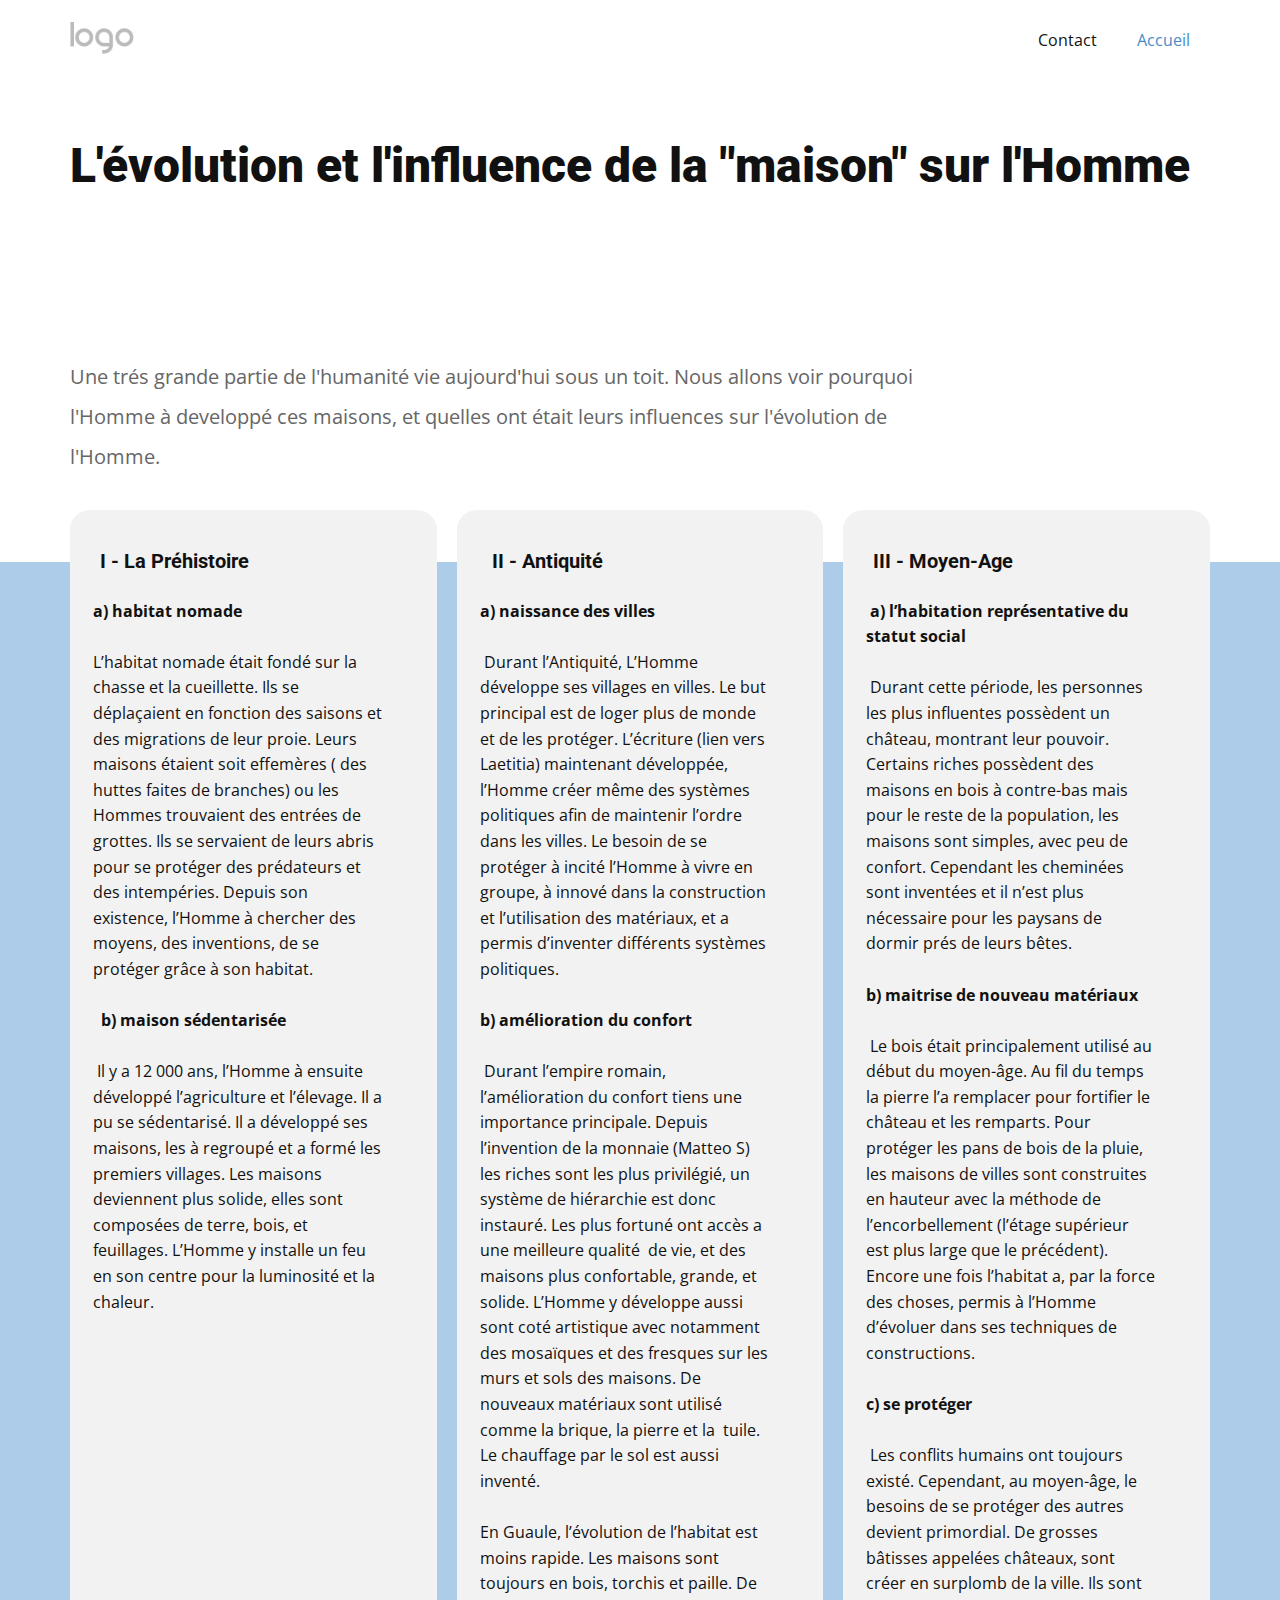
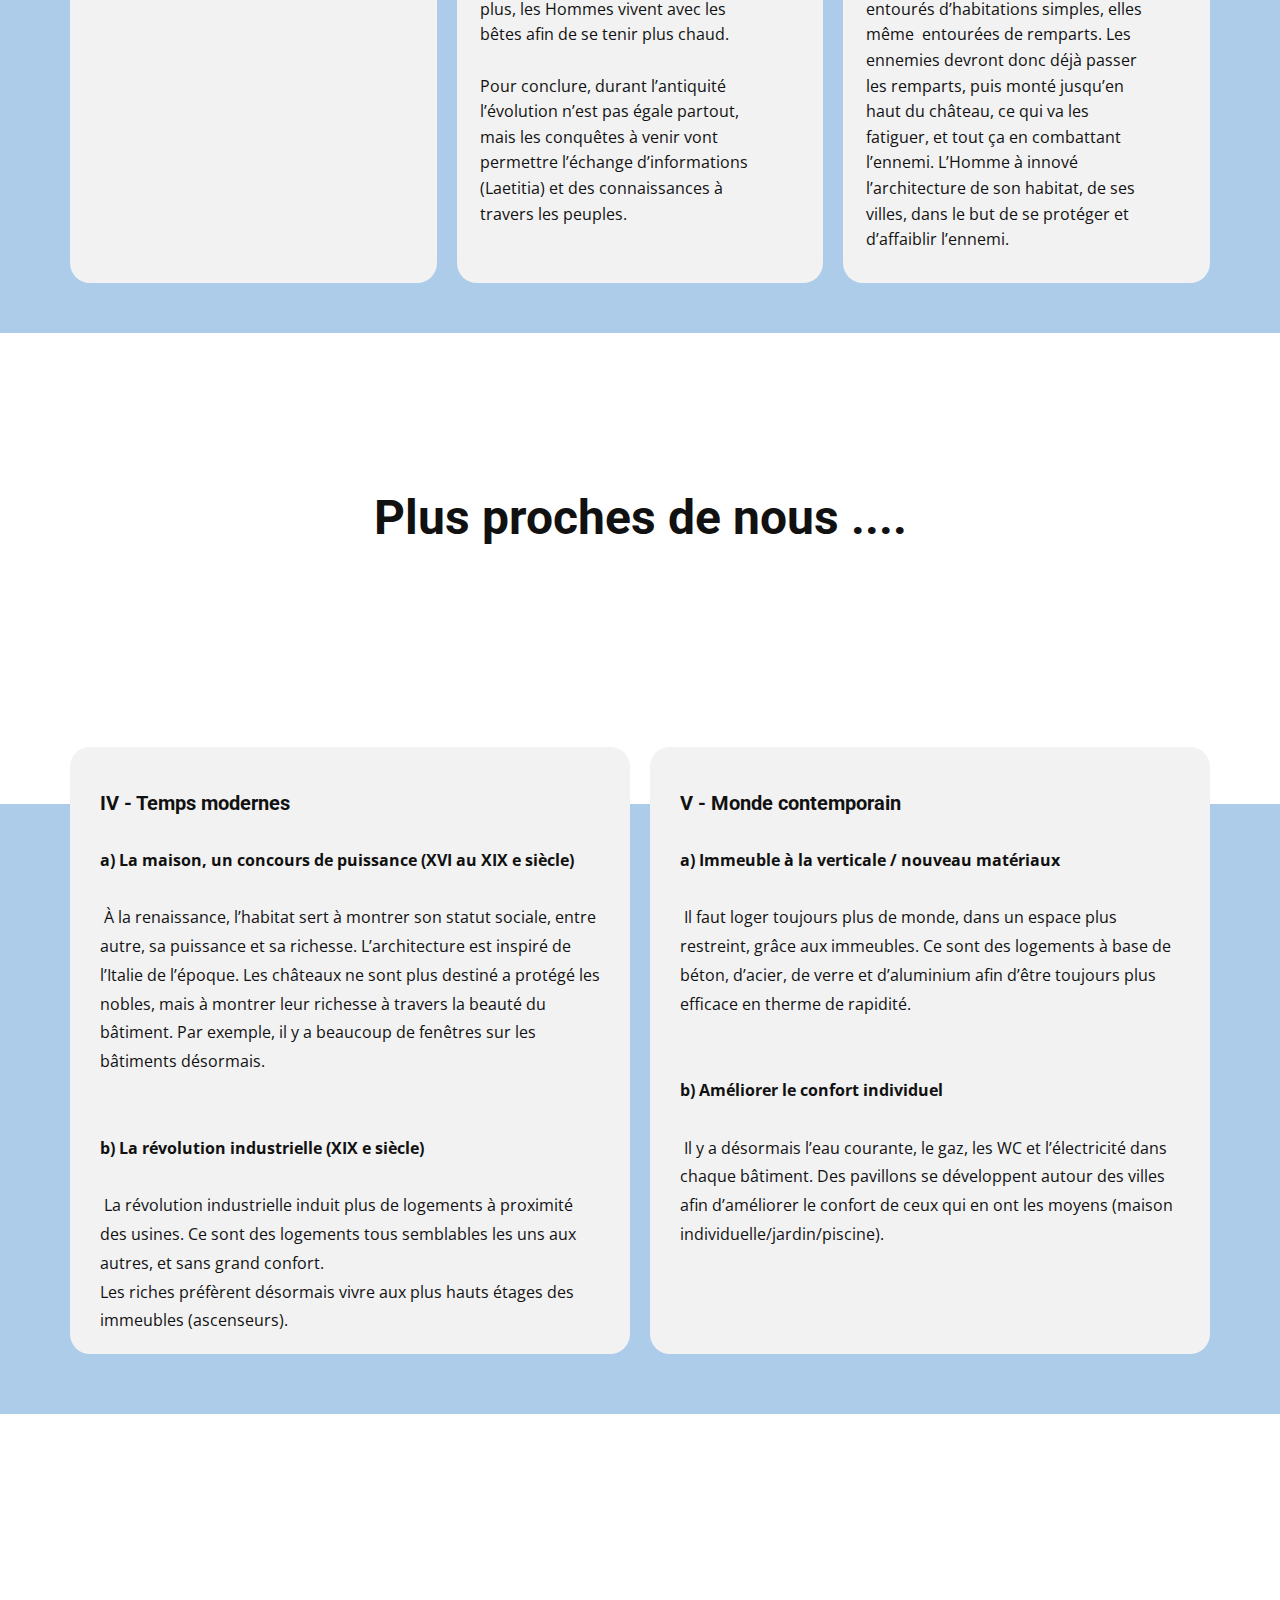
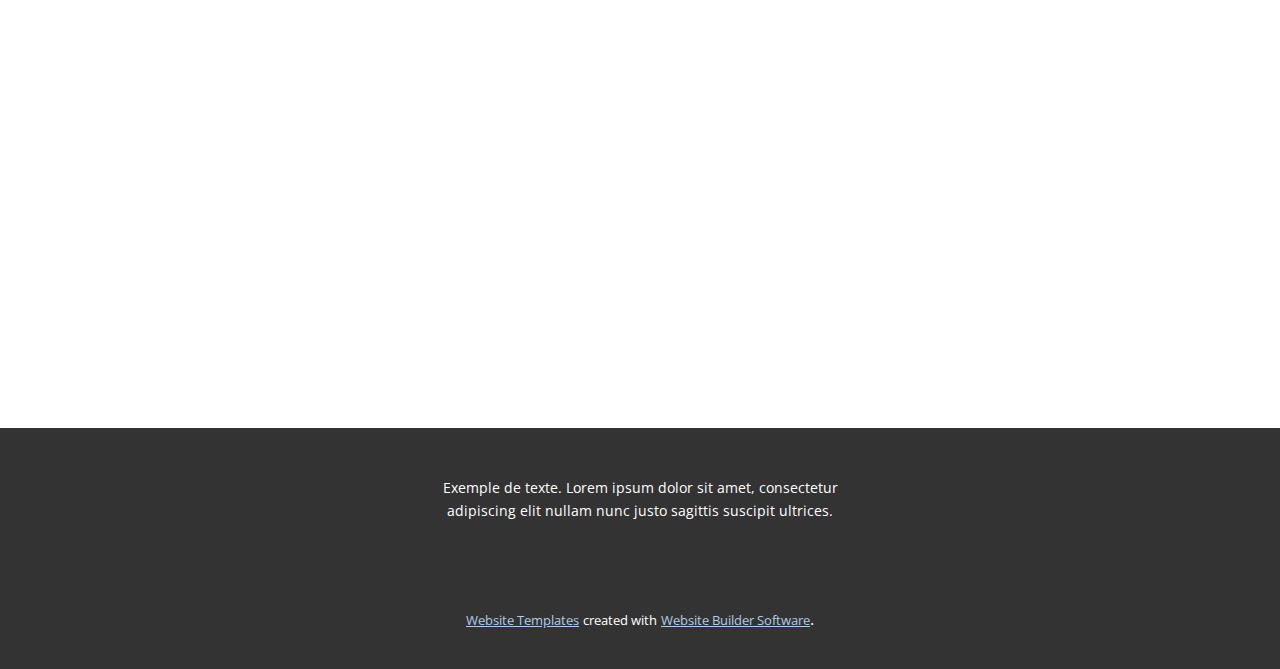
<file: index.html>
<!DOCTYPE html>
<html style="font-size: 16px;">
  <head>
    <meta name="viewport" content="width=device-width, initial-scale=1.0">
    <meta charset="utf-8">
    <meta name="keywords" content="​1800 : Le basculement de la Révolution Industrielle, ​20ème et 21ème siècle : Nouvelles technologiques">
    <meta name="description" content="">
    <meta name="page_type" content="np-template-header-footer-from-plugin">
    <title>Accueil</title>
    <link rel="stylesheet" href="nicepage.css" media="screen">
<link rel="stylesheet" href="Accueil.css" media="screen">
    <script class="u-script" type="text/javascript" src="jquery.js" defer=""></script>
    <script class="u-script" type="text/javascript" src="nicepage.js" defer=""></script>
    <meta name="generator" content="Nicepage 4.2.6, nicepage.com">
    <link id="u-theme-google-font" rel="stylesheet" href="https://fonts.googleapis.com/css?family=Roboto:100,100i,300,300i,400,400i,500,500i,700,700i,900,900i|Open+Sans:300,300i,400,400i,600,600i,700,700i,800,800i">
    
    
    
    
    
    
    <script type="application/ld+json">{
		"@context": "http://schema.org",
		"@type": "Organization",
		"name": "systémique",
		"logo": "images/default-logo.png"
}</script>
    <meta name="theme-color" content="#478ac9">
    <meta property="og:title" content="Accueil">
    <meta property="og:type" content="website">
  </head>
  <body data-home-page="Accueil.html" data-home-page-title="Accueil" class="u-body"><header class="u-clearfix u-header u-header" id="sec-ca76"><div class="u-clearfix u-sheet u-valign-middle u-sheet-1">
        <a href="https://nicepage.com" class="u-image u-logo u-image-1">
          <img src="images/default-logo.png" class="u-logo-image u-logo-image-1">
        </a>
        <nav class="u-menu u-menu-dropdown u-offcanvas u-menu-1">
          <div class="menu-collapse" style="font-size: 1rem; letter-spacing: 0px;">
            <a class="u-button-style u-custom-left-right-menu-spacing u-custom-padding-bottom u-custom-top-bottom-menu-spacing u-nav-link u-text-active-palette-1-base u-text-hover-palette-2-base" href="#">
              <svg viewBox="0 0 24 24"><use xmlns:xlink="http://www.w3.org/1999/xlink" xlink:href="#menu-hamburger"></use></svg>
              <svg version="1.1" xmlns="http://www.w3.org/2000/svg" xmlns:xlink="http://www.w3.org/1999/xlink"><defs><symbol id="menu-hamburger" viewBox="0 0 16 16" style="width: 16px; height: 16px;"><rect y="1" width="16" height="2"></rect><rect y="7" width="16" height="2"></rect><rect y="13" width="16" height="2"></rect>
</symbol>
</defs></svg>
            </a>
          </div>
          <div class="u-nav-container">
            <ul class="u-nav u-unstyled u-nav-1"><li class="u-nav-item"><a class="u-button-style u-nav-link u-text-active-palette-1-base u-text-hover-palette-2-base" href="Contact.html" style="padding: 10px 20px;">Contact</a>
</li><li class="u-nav-item"><a class="u-button-style u-nav-link u-text-active-palette-1-base u-text-hover-palette-2-base" href="Accueil.html" style="padding: 10px 20px;">Accueil</a>
</li></ul>
          </div>
          <div class="u-nav-container-collapse">
            <div class="u-black u-container-style u-inner-container-layout u-opacity u-opacity-95 u-sidenav">
              <div class="u-inner-container-layout u-sidenav-overflow">
                <div class="u-menu-close"></div>
                <ul class="u-align-center u-nav u-popupmenu-items u-unstyled u-nav-2"><li class="u-nav-item"><a class="u-button-style u-nav-link" href="Contact.html">Contact</a>
</li><li class="u-nav-item"><a class="u-button-style u-nav-link" href="Accueil.html">Accueil</a>
</li></ul>
              </div>
            </div>
            <div class="u-black u-menu-overlay u-opacity u-opacity-70"></div>
          </div>
        </nav>
      </div></header>
    <section class="u-align-center u-clearfix u-section-1" id="sec-6a60">
      <div class="u-clearfix u-sheet u-sheet-1">
        <h1 class="u-text u-text-default u-text-1">L'évolution et l'influence de la "maison" sur l'Homme</h1>
      </div>
    </section>
    <section class="u-clearfix u-palette-1-light-2 u-section-2" id="carousel_d4af">
      <div class="u-expanded-width u-shape u-shape-rectangle u-white u-shape-1"></div>
      <p class="u-text u-text-grey-60 u-text-1">Une trés grande partie de l'humanité vie aujourd'hui sous un toit. Nous allons voir pourquoi l'Homme à developpé ces maisons, et quelles ont était leurs influences sur l'évolution de l'Homme.</p>
      <div class="u-list u-list-1">
        <div class="u-repeater u-repeater-1">
          <div class="u-container-style u-grey-5 u-list-item u-radius-20 u-repeater-item u-shape-round u-list-item-1">
            <div class="u-container-layout u-similar-container u-container-layout-1">
              <h3 class="u-text u-text-2"><b> I - La Préhistoire </b>
              </h3>
              <p class="u-text u-text-3">
                <span style="font-weight: 700;"> &nbsp; &nbsp;<br>a) habitat nomade 
                </span>
                <br>
                <br>L’habitat nomade était fondé sur la chasse et la cueillette. Ils se déplaçaient en fonction des saisons et <span style="font-weight: 700;">
                  <span style="font-weight: 400;">des migrations de leur proie. Leurs maisons étaient soit effemères ( des huttes faites de branches) ou les Hommes trouvaient des entrées de grottes. Ils se servaient de leurs abris pour se protéger des prédateurs et des intempéries. Depuis son existence, l’Homme à chercher des moyens, des inventions, de se protéger grâce à son habitat.&nbsp;&nbsp;</span>
                  <br>
                  <br>&nbsp; b) maison sédentarisée
                </span>&nbsp;<br>
                <br>&nbsp;Il y a 12 000 ans, l’Homme à ensuite développé l’agriculture et l’élevage. Il a pu se sédentarisé. Il a développé ses maisons, les à regroupé et a formé les premiers villages. Les maisons deviennent plus solide, elles sont composées de terre, bois, et feuillages. L’Homme y installe un feu en son centre pour la luminosité et la chaleur.&nbsp;
              </p>
            </div>
          </div>
          <div class="u-container-style u-grey-5 u-list-item u-radius-20 u-repeater-item u-shape-round">
            <div class="u-container-layout u-similar-container u-container-layout-2">
              <h3 class="u-text u-text-4"> &nbsp;II - Antiquité</h3>
              <p class="u-text u-text-5"> &nbsp;<br>
                <span style="font-weight: 700;">a) naissance des villes&nbsp;&nbsp;<br>
                </span>
                <br>&nbsp;Durant l’Antiquité, L’Homme développe ses villages en villes. Le but principal est de loger plus de monde et de les protéger. L’écriture (lien vers Laetitia) maintenant développée, l’Homme créer même des systèmes politiques afin de maintenir l’ordre dans les villes. Le besoin de se protéger à incité l’Homme à vivre en groupe, à innové dans la construction et l’utilisation des matériaux, et a permis d’inventer différents systèmes politiques. <br>
                <br>
                <span style="font-weight: 700;"> b) amélioration du confort&nbsp;<br>
                </span>
                <br>&nbsp;Durant l’empire romain, l’amélioration du confort tiens une importance principale. Depuis l’invention de la monnaie (Matteo S) les riches sont les plus privilégié, un système de hiérarchie est donc instauré. Les plus fortuné ont accès a une meilleure qualité&nbsp; de vie, et des maisons plus confortable, grande, et solide. L’Homme y développe aussi sont coté artistique avec notamment des mosaïques et des fresques sur les murs et sols des maisons. De nouveaux matériaux sont utilisé comme la brique, la pierre et la&nbsp; tuile. Le chauffage par le sol est aussi inventé.&nbsp; <br>
                <br> En Guaule, l’évolution de l’habitat est moins rapide. Les maisons sont toujours en bois, torchis et paille. De plus, les Hommes vivent avec les bêtes afin de se tenir plus chaud. <br>
                <br> Pour conclure, durant l’antiquité l’évolution n’est pas égale partout, mais les conquêtes à venir vont permettre l’échange d’informations (Laetitia) et des connaissances à travers les peuples.&nbsp;
              </p>
            </div>
          </div>
          <div class="u-container-style u-grey-5 u-list-item u-radius-20 u-repeater-item u-shape-round">
            <div class="u-container-layout u-similar-container u-container-layout-3">
              <h3 class="u-text u-text-6"> III - Moyen-Age</h3>
              <p class="u-text u-text-7">
                <br>
                <span style="font-weight: 700;">&nbsp;a) l’habitation représentative du statut social&nbsp;</span>
                <br>
                <br>&nbsp;Durant cette période, les personnes les plus influentes possèdent un château, montrant leur pouvoir. Certains riches possèdent des maisons en bois à contre-bas mais pour le reste de la population, les maisons sont simples, avec peu de confort. Cependant les cheminées sont inventées et il n’est plus nécessaire pour les paysans de dormir prés de leurs bêtes.&nbsp;<br>
                <br>
                <span style="font-weight: 700;">b) maitrise de nouveau matériaux&nbsp;</span>
                <br>
                <br>&nbsp;Le bois était principalement utilisé au début du moyen-âge. Au fil du temps la pierre l’a remplacer pour fortifier le château et les remparts. Pour protéger les pans de bois de la pluie, les maisons de villes sont construites en hauteur avec la méthode de l’encorbellement (l’étage supérieur est plus large que le précédent). Encore une fois l’habitat a, par la force des choses, permis à l’Homme d’évoluer dans ses techniques de constructions. <br>
                <br>
                <span style="font-weight: 700;">c) se protéger&nbsp;</span>
                <br>
                <br>&nbsp;Les conflits humains ont toujours existé. Cependant, au moyen-âge, le besoins de se protéger des autres devient primordial. De grosses bâtisses appelées châteaux, sont créer en surplomb de la ville. Ils sont entourés d’habitations simples, elles même&nbsp; entourées de remparts. Les ennemies devront donc déjà passer les remparts, puis monté jusqu’en haut du château, ce qui va les fatiguer, et tout ça en combattant l’ennemi. L’Homme à innové l’architecture de son habitat, de ses villes, dans le but de se protéger et d’affaiblir l’ennemi.&nbsp;
              </p>
            </div>
          </div>
        </div>
      </div>
    </section>
    <section class="u-align-center u-clearfix u-section-3" id="sec-ec77">
      <div class="u-clearfix u-sheet u-sheet-1">
        <h1 class="u-text u-text-1"><b>Plus proches de nous ....</b>
        </h1>
      </div>
    </section>
    <section class="u-clearfix u-palette-1-light-2 u-section-4" id="carousel_866f">
      <div class="u-expanded-width u-shape u-shape-rectangle u-white u-shape-1"></div>
      <div class="u-list u-list-1">
        <div class="u-repeater u-repeater-1">
          <div class="u-container-style u-grey-5 u-list-item u-radius-20 u-repeater-item u-shape-round u-list-item-1">
            <div class="u-container-layout u-similar-container u-container-layout-1">
              <h3 class="u-text u-text-1"><b></b>IV - Temps modernes<span style="font-weight: 700;"></span>
              </h3>
              <p class="u-text u-text-2">
                <span style="font-weight: 700;"><b></b> a) La maison, un concours de puissance (XVI au XIX e siècle)&nbsp;
                </span>
                <br>
                <br>&nbsp;À la renaissance, l’habitat sert à montrer son statut sociale, entre autre, sa puissance et sa richesse. L’architecture est inspiré de l’Italie de l’époque. Les châteaux ne sont plus destiné a protégé les nobles, mais à montrer leur richesse à travers la beauté du bâtiment. Par exemple, il y a beaucoup de fenêtres sur les bâtiments désormais. <br>
                <br>
                <br>
                <span style="font-weight: 700;">b) La révolution industrielle (XIX e siècle)&nbsp;</span>
                <br>
                <br>&nbsp;La révolution industrielle induit plus de logements à proximité des usines. Ce sont des logements tous semblables les uns aux autres, et sans grand confort. <br> Les riches préfèrent désormais vivre aux plus hauts étages des immeubles (ascenseurs).&nbsp;
              </p>
            </div>
          </div>
          <div class="u-container-style u-grey-5 u-list-item u-radius-20 u-repeater-item u-shape-round">
            <div class="u-container-layout u-similar-container u-container-layout-2">
              <h3 class="u-text u-text-3"> V - Monde contemporain</h3>
              <p class="u-text u-text-4">
                <span style="font-weight: 700;"><b></b> a) Immeuble à la verticale / nouveau matériaux&nbsp;
                </span>
                <br>
                <br>&nbsp;Il faut loger toujours plus de monde, dans un espace plus restreint, grâce aux immeubles.
Ce sont des logements à base de béton, d’acier, de verre et d’aluminium afin d’être toujours plus efficace en therme de rapidité. <br>
                <br>
                <br>
                <span style="font-weight: 700;">b) Améliorer le confort individuel&nbsp;</span>
                <br>
                <br>&nbsp;Il y a désormais l’eau courante, le gaz, les WC et l’électricité dans chaque bâtiment.
Des pavillons se développent autour des villes afin d’améliorer le confort de ceux qui en ont les moyens (maison individuelle/jardin/piscine).&nbsp;
              </p>
            </div>
          </div>
        </div>
      </div>
    </section>
    <section class="u-clearfix u-section-5" id="sec-cfb2">
      <div class="u-clearfix u-sheet u-valign-middle u-sheet-1">
        <div class="u-video u-video-contain u-video-1">
          <div class="embed-responsive embed-responsive-1">
            <iframe style="position: absolute;top: 0;left: 0;width: 100%;height: 100%;" class="embed-responsive-item" src="https://www.youtube.com/embed/VHgHzZDX3dc?playlist=VHgHzZDX3dc&amp;loop=1&amp;mute=1&amp;showinfo=1&amp;controls=1&amp;start=0&amp;autoplay=1" data-autoplay="1" frameborder="0" allowfullscreen=""></iframe>
          </div>
        </div>
      </div>
    </section>
    
    
    <footer class="u-align-center u-clearfix u-footer u-grey-80 u-footer" id="sec-fa8b"><div class="u-clearfix u-sheet u-sheet-1">
        <p class="u-small-text u-text u-text-variant u-text-1"> Exemple de texte. Lorem ipsum dolor sit amet, consectetur adipiscing elit nullam nunc justo sagittis suscipit ultrices.</p>
      </div></footer>
    <section class="u-backlink u-clearfix u-grey-80">
      <a class="u-link" href="https://nicepage.com/website-templates" target="_blank">
        <span>Website Templates</span>
      </a>
      <p class="u-text">
        <span>created with</span>
      </p>
      <a class="u-link" href="" target="_blank">
        <span>Website Builder Software</span>
      </a>. 
    </section>
  </body>
</html>
</file>
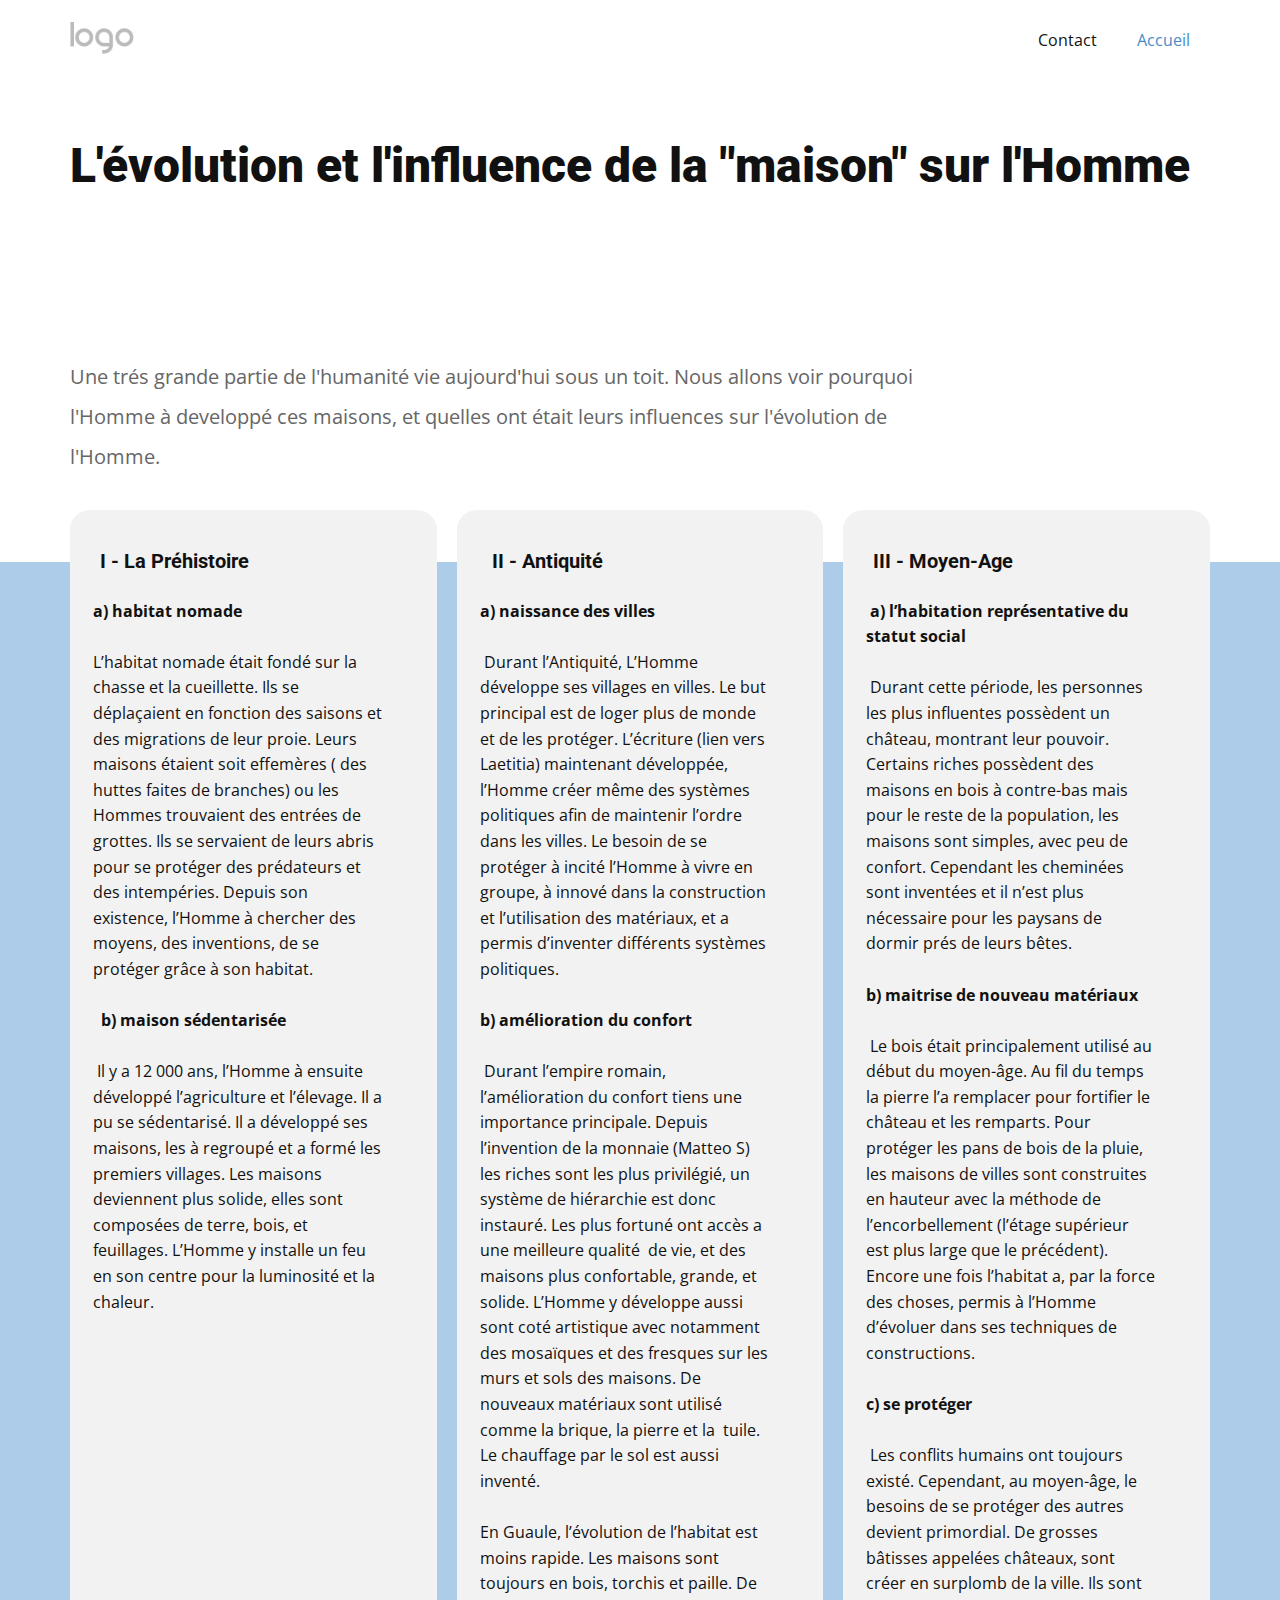
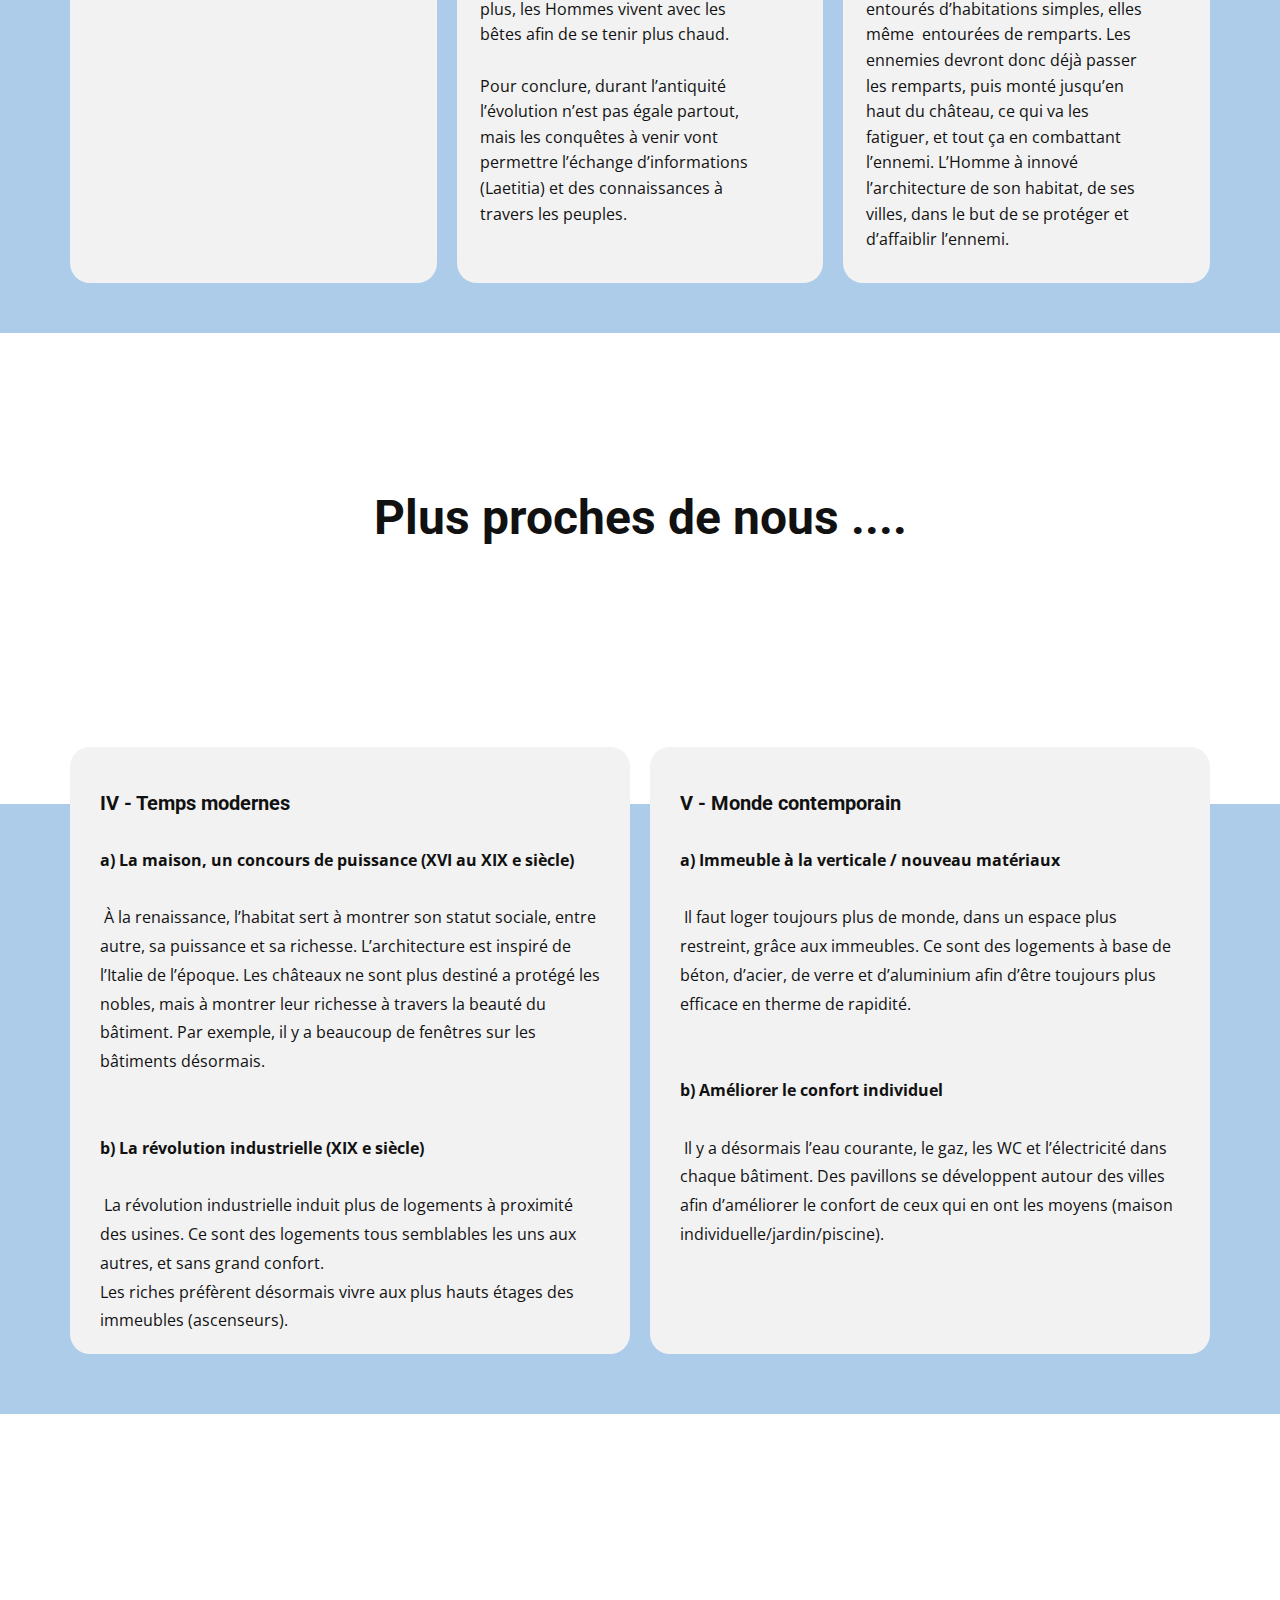
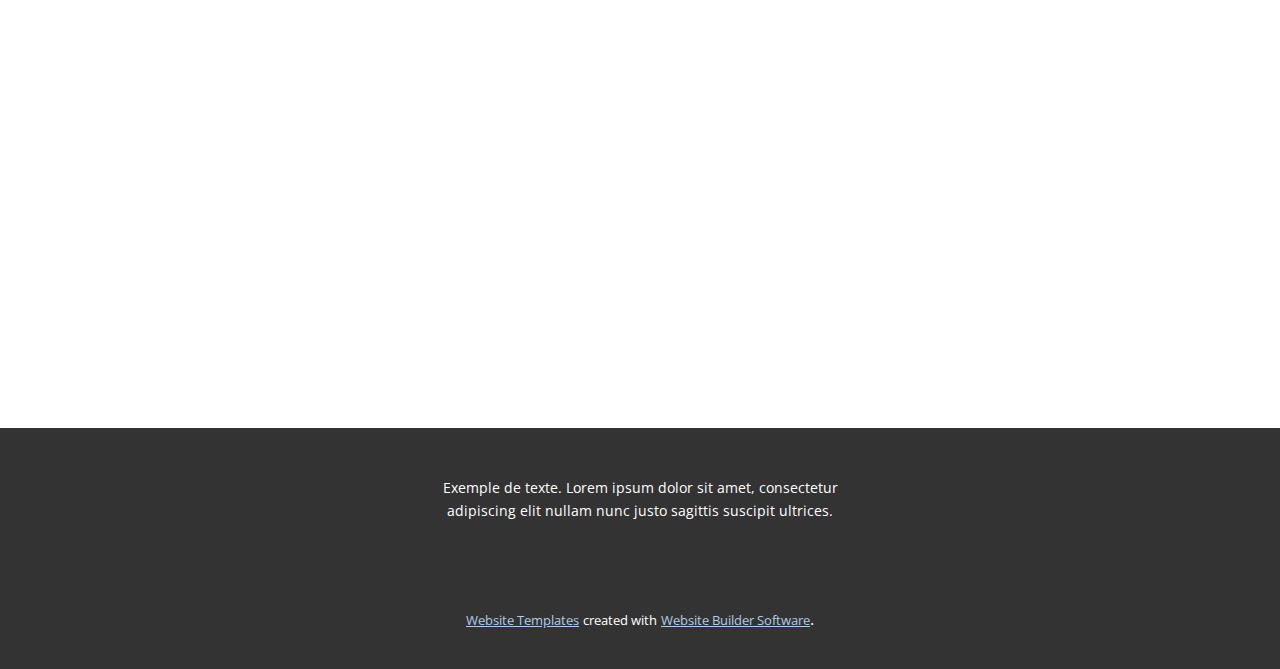
<file: Accueil.html>
<!DOCTYPE html>
<html style="font-size: 16px;">
  <head>
    <meta name="viewport" content="width=device-width, initial-scale=1.0">
    <meta charset="utf-8">
    <meta name="keywords" content="​1800 : Le basculement de la Révolution Industrielle, ​20ème et 21ème siècle : Nouvelles technologiques">
    <meta name="description" content="">
    <meta name="page_type" content="np-template-header-footer-from-plugin">
    <title>Accueil</title>
    <link rel="stylesheet" href="nicepage.css" media="screen">
<link rel="stylesheet" href="Accueil.css" media="screen">
    <script class="u-script" type="text/javascript" src="jquery.js" defer=""></script>
    <script class="u-script" type="text/javascript" src="nicepage.js" defer=""></script>
    <meta name="generator" content="Nicepage 4.2.6, nicepage.com">
    <link id="u-theme-google-font" rel="stylesheet" href="https://fonts.googleapis.com/css?family=Roboto:100,100i,300,300i,400,400i,500,500i,700,700i,900,900i|Open+Sans:300,300i,400,400i,600,600i,700,700i,800,800i">
    
    
    
    
    
    
    <script type="application/ld+json">{
		"@context": "http://schema.org",
		"@type": "Organization",
		"name": "systémique",
		"logo": "images/default-logo.png"
}</script>
    <meta name="theme-color" content="#478ac9">
    <meta property="og:title" content="Accueil">
    <meta property="og:type" content="website">
  </head>
  <body class="u-body"><header class="u-clearfix u-header u-header" id="sec-ca76"><div class="u-clearfix u-sheet u-valign-middle u-sheet-1">
        <a href="https://nicepage.com" class="u-image u-logo u-image-1">
          <img src="images/default-logo.png" class="u-logo-image u-logo-image-1">
        </a>
        <nav class="u-menu u-menu-dropdown u-offcanvas u-menu-1">
          <div class="menu-collapse" style="font-size: 1rem; letter-spacing: 0px;">
            <a class="u-button-style u-custom-left-right-menu-spacing u-custom-padding-bottom u-custom-top-bottom-menu-spacing u-nav-link u-text-active-palette-1-base u-text-hover-palette-2-base" href="#">
              <svg viewBox="0 0 24 24"><use xmlns:xlink="http://www.w3.org/1999/xlink" xlink:href="#menu-hamburger"></use></svg>
              <svg version="1.1" xmlns="http://www.w3.org/2000/svg" xmlns:xlink="http://www.w3.org/1999/xlink"><defs><symbol id="menu-hamburger" viewBox="0 0 16 16" style="width: 16px; height: 16px;"><rect y="1" width="16" height="2"></rect><rect y="7" width="16" height="2"></rect><rect y="13" width="16" height="2"></rect>
</symbol>
</defs></svg>
            </a>
          </div>
          <div class="u-nav-container">
            <ul class="u-nav u-unstyled u-nav-1"><li class="u-nav-item"><a class="u-button-style u-nav-link u-text-active-palette-1-base u-text-hover-palette-2-base" href="Contact.html" style="padding: 10px 20px;">Contact</a>
</li><li class="u-nav-item"><a class="u-button-style u-nav-link u-text-active-palette-1-base u-text-hover-palette-2-base" href="Accueil.html" style="padding: 10px 20px;">Accueil</a>
</li></ul>
          </div>
          <div class="u-nav-container-collapse">
            <div class="u-black u-container-style u-inner-container-layout u-opacity u-opacity-95 u-sidenav">
              <div class="u-inner-container-layout u-sidenav-overflow">
                <div class="u-menu-close"></div>
                <ul class="u-align-center u-nav u-popupmenu-items u-unstyled u-nav-2"><li class="u-nav-item"><a class="u-button-style u-nav-link" href="Contact.html">Contact</a>
</li><li class="u-nav-item"><a class="u-button-style u-nav-link" href="Accueil.html">Accueil</a>
</li></ul>
              </div>
            </div>
            <div class="u-black u-menu-overlay u-opacity u-opacity-70"></div>
          </div>
        </nav>
      </div></header>
    <section class="u-align-center u-clearfix u-section-1" id="sec-6a60">
      <div class="u-clearfix u-sheet u-sheet-1">
        <h1 class="u-text u-text-default u-text-1">L'évolution et l'influence de la "maison" sur l'Homme</h1>
      </div>
    </section>
    <section class="u-clearfix u-palette-1-light-2 u-section-2" id="carousel_d4af">
      <div class="u-expanded-width u-shape u-shape-rectangle u-white u-shape-1"></div>
      <p class="u-text u-text-grey-60 u-text-1">Une trés grande partie de l'humanité vie aujourd'hui sous un toit. Nous allons voir pourquoi l'Homme à developpé ces maisons, et quelles ont était leurs influences sur l'évolution de l'Homme.</p>
      <div class="u-list u-list-1">
        <div class="u-repeater u-repeater-1">
          <div class="u-container-style u-grey-5 u-list-item u-radius-20 u-repeater-item u-shape-round u-list-item-1">
            <div class="u-container-layout u-similar-container u-container-layout-1">
              <h3 class="u-text u-text-2"><b> I - La Préhistoire </b>
              </h3>
              <p class="u-text u-text-3">
                <span style="font-weight: 700;"> &nbsp; &nbsp;<br>a) habitat nomade 
                </span>
                <br>
                <br>L’habitat nomade était fondé sur la chasse et la cueillette. Ils se déplaçaient en fonction des saisons et <span style="font-weight: 700;">
                  <span style="font-weight: 400;">des migrations de leur proie. Leurs maisons étaient soit effemères ( des huttes faites de branches) ou les Hommes trouvaient des entrées de grottes. Ils se servaient de leurs abris pour se protéger des prédateurs et des intempéries. Depuis son existence, l’Homme à chercher des moyens, des inventions, de se protéger grâce à son habitat.&nbsp;&nbsp;</span>
                  <br>
                  <br>&nbsp; b) maison sédentarisée
                </span>&nbsp;<br>
                <br>&nbsp;Il y a 12 000 ans, l’Homme à ensuite développé l’agriculture et l’élevage. Il a pu se sédentarisé. Il a développé ses maisons, les à regroupé et a formé les premiers villages. Les maisons deviennent plus solide, elles sont composées de terre, bois, et feuillages. L’Homme y installe un feu en son centre pour la luminosité et la chaleur.&nbsp;
              </p>
            </div>
          </div>
          <div class="u-container-style u-grey-5 u-list-item u-radius-20 u-repeater-item u-shape-round">
            <div class="u-container-layout u-similar-container u-container-layout-2">
              <h3 class="u-text u-text-4"> &nbsp;II - Antiquité</h3>
              <p class="u-text u-text-5"> &nbsp;<br>
                <span style="font-weight: 700;">a) naissance des villes&nbsp;&nbsp;<br>
                </span>
                <br>&nbsp;Durant l’Antiquité, L’Homme développe ses villages en villes. Le but principal est de loger plus de monde et de les protéger. L’écriture (lien vers Laetitia) maintenant développée, l’Homme créer même des systèmes politiques afin de maintenir l’ordre dans les villes. Le besoin de se protéger à incité l’Homme à vivre en groupe, à innové dans la construction et l’utilisation des matériaux, et a permis d’inventer différents systèmes politiques. <br>
                <br>
                <span style="font-weight: 700;"> b) amélioration du confort&nbsp;<br>
                </span>
                <br>&nbsp;Durant l’empire romain, l’amélioration du confort tiens une importance principale. Depuis l’invention de la monnaie (Matteo S) les riches sont les plus privilégié, un système de hiérarchie est donc instauré. Les plus fortuné ont accès a une meilleure qualité&nbsp; de vie, et des maisons plus confortable, grande, et solide. L’Homme y développe aussi sont coté artistique avec notamment des mosaïques et des fresques sur les murs et sols des maisons. De nouveaux matériaux sont utilisé comme la brique, la pierre et la&nbsp; tuile. Le chauffage par le sol est aussi inventé.&nbsp; <br>
                <br> En Guaule, l’évolution de l’habitat est moins rapide. Les maisons sont toujours en bois, torchis et paille. De plus, les Hommes vivent avec les bêtes afin de se tenir plus chaud. <br>
                <br> Pour conclure, durant l’antiquité l’évolution n’est pas égale partout, mais les conquêtes à venir vont permettre l’échange d’informations (Laetitia) et des connaissances à travers les peuples.&nbsp;
              </p>
            </div>
          </div>
          <div class="u-container-style u-grey-5 u-list-item u-radius-20 u-repeater-item u-shape-round">
            <div class="u-container-layout u-similar-container u-container-layout-3">
              <h3 class="u-text u-text-6"> III - Moyen-Age</h3>
              <p class="u-text u-text-7">
                <br>
                <span style="font-weight: 700;">&nbsp;a) l’habitation représentative du statut social&nbsp;</span>
                <br>
                <br>&nbsp;Durant cette période, les personnes les plus influentes possèdent un château, montrant leur pouvoir. Certains riches possèdent des maisons en bois à contre-bas mais pour le reste de la population, les maisons sont simples, avec peu de confort. Cependant les cheminées sont inventées et il n’est plus nécessaire pour les paysans de dormir prés de leurs bêtes.&nbsp;<br>
                <br>
                <span style="font-weight: 700;">b) maitrise de nouveau matériaux&nbsp;</span>
                <br>
                <br>&nbsp;Le bois était principalement utilisé au début du moyen-âge. Au fil du temps la pierre l’a remplacer pour fortifier le château et les remparts. Pour protéger les pans de bois de la pluie, les maisons de villes sont construites en hauteur avec la méthode de l’encorbellement (l’étage supérieur est plus large que le précédent). Encore une fois l’habitat a, par la force des choses, permis à l’Homme d’évoluer dans ses techniques de constructions. <br>
                <br>
                <span style="font-weight: 700;">c) se protéger&nbsp;</span>
                <br>
                <br>&nbsp;Les conflits humains ont toujours existé. Cependant, au moyen-âge, le besoins de se protéger des autres devient primordial. De grosses bâtisses appelées châteaux, sont créer en surplomb de la ville. Ils sont entourés d’habitations simples, elles même&nbsp; entourées de remparts. Les ennemies devront donc déjà passer les remparts, puis monté jusqu’en haut du château, ce qui va les fatiguer, et tout ça en combattant l’ennemi. L’Homme à innové l’architecture de son habitat, de ses villes, dans le but de se protéger et d’affaiblir l’ennemi.&nbsp;
              </p>
            </div>
          </div>
        </div>
      </div>
    </section>
    <section class="u-align-center u-clearfix u-section-3" id="sec-ec77">
      <div class="u-clearfix u-sheet u-sheet-1">
        <h1 class="u-text u-text-1"><b>Plus proches de nous ....</b>
        </h1>
      </div>
    </section>
    <section class="u-clearfix u-palette-1-light-2 u-section-4" id="carousel_866f">
      <div class="u-expanded-width u-shape u-shape-rectangle u-white u-shape-1"></div>
      <div class="u-list u-list-1">
        <div class="u-repeater u-repeater-1">
          <div class="u-container-style u-grey-5 u-list-item u-radius-20 u-repeater-item u-shape-round u-list-item-1">
            <div class="u-container-layout u-similar-container u-container-layout-1">
              <h3 class="u-text u-text-1"><b></b>IV - Temps modernes<span style="font-weight: 700;"></span>
              </h3>
              <p class="u-text u-text-2">
                <span style="font-weight: 700;"><b></b> a) La maison, un concours de puissance (XVI au XIX e siècle)&nbsp;
                </span>
                <br>
                <br>&nbsp;À la renaissance, l’habitat sert à montrer son statut sociale, entre autre, sa puissance et sa richesse. L’architecture est inspiré de l’Italie de l’époque. Les châteaux ne sont plus destiné a protégé les nobles, mais à montrer leur richesse à travers la beauté du bâtiment. Par exemple, il y a beaucoup de fenêtres sur les bâtiments désormais. <br>
                <br>
                <br>
                <span style="font-weight: 700;">b) La révolution industrielle (XIX e siècle)&nbsp;</span>
                <br>
                <br>&nbsp;La révolution industrielle induit plus de logements à proximité des usines. Ce sont des logements tous semblables les uns aux autres, et sans grand confort. <br> Les riches préfèrent désormais vivre aux plus hauts étages des immeubles (ascenseurs).&nbsp;
              </p>
            </div>
          </div>
          <div class="u-container-style u-grey-5 u-list-item u-radius-20 u-repeater-item u-shape-round">
            <div class="u-container-layout u-similar-container u-container-layout-2">
              <h3 class="u-text u-text-3"> V - Monde contemporain</h3>
              <p class="u-text u-text-4">
                <span style="font-weight: 700;"><b></b> a) Immeuble à la verticale / nouveau matériaux&nbsp;
                </span>
                <br>
                <br>&nbsp;Il faut loger toujours plus de monde, dans un espace plus restreint, grâce aux immeubles.
Ce sont des logements à base de béton, d’acier, de verre et d’aluminium afin d’être toujours plus efficace en therme de rapidité. <br>
                <br>
                <br>
                <span style="font-weight: 700;">b) Améliorer le confort individuel&nbsp;</span>
                <br>
                <br>&nbsp;Il y a désormais l’eau courante, le gaz, les WC et l’électricité dans chaque bâtiment.
Des pavillons se développent autour des villes afin d’améliorer le confort de ceux qui en ont les moyens (maison individuelle/jardin/piscine).&nbsp;
              </p>
            </div>
          </div>
        </div>
      </div>
    </section>
    <section class="u-clearfix u-section-5" id="sec-cfb2">
      <div class="u-clearfix u-sheet u-valign-middle u-sheet-1">
        <div class="u-video u-video-contain u-video-1">
          <div class="embed-responsive embed-responsive-1">
            <iframe style="position: absolute;top: 0;left: 0;width: 100%;height: 100%;" class="embed-responsive-item" src="https://www.youtube.com/embed/VHgHzZDX3dc?playlist=VHgHzZDX3dc&amp;loop=1&amp;mute=1&amp;showinfo=1&amp;controls=1&amp;start=0&amp;autoplay=1" data-autoplay="1" frameborder="0" allowfullscreen=""></iframe>
          </div>
        </div>
      </div>
    </section>
    
    
    <footer class="u-align-center u-clearfix u-footer u-grey-80 u-footer" id="sec-fa8b"><div class="u-clearfix u-sheet u-sheet-1">
        <p class="u-small-text u-text u-text-variant u-text-1"> Exemple de texte. Lorem ipsum dolor sit amet, consectetur adipiscing elit nullam nunc justo sagittis suscipit ultrices.</p>
      </div></footer>
    <section class="u-backlink u-clearfix u-grey-80">
      <a class="u-link" href="https://nicepage.com/website-templates" target="_blank">
        <span>Website Templates</span>
      </a>
      <p class="u-text">
        <span>created with</span>
      </p>
      <a class="u-link" href="" target="_blank">
        <span>Website Builder Software</span>
      </a>. 
    </section>
  </body>
</html>
</file>
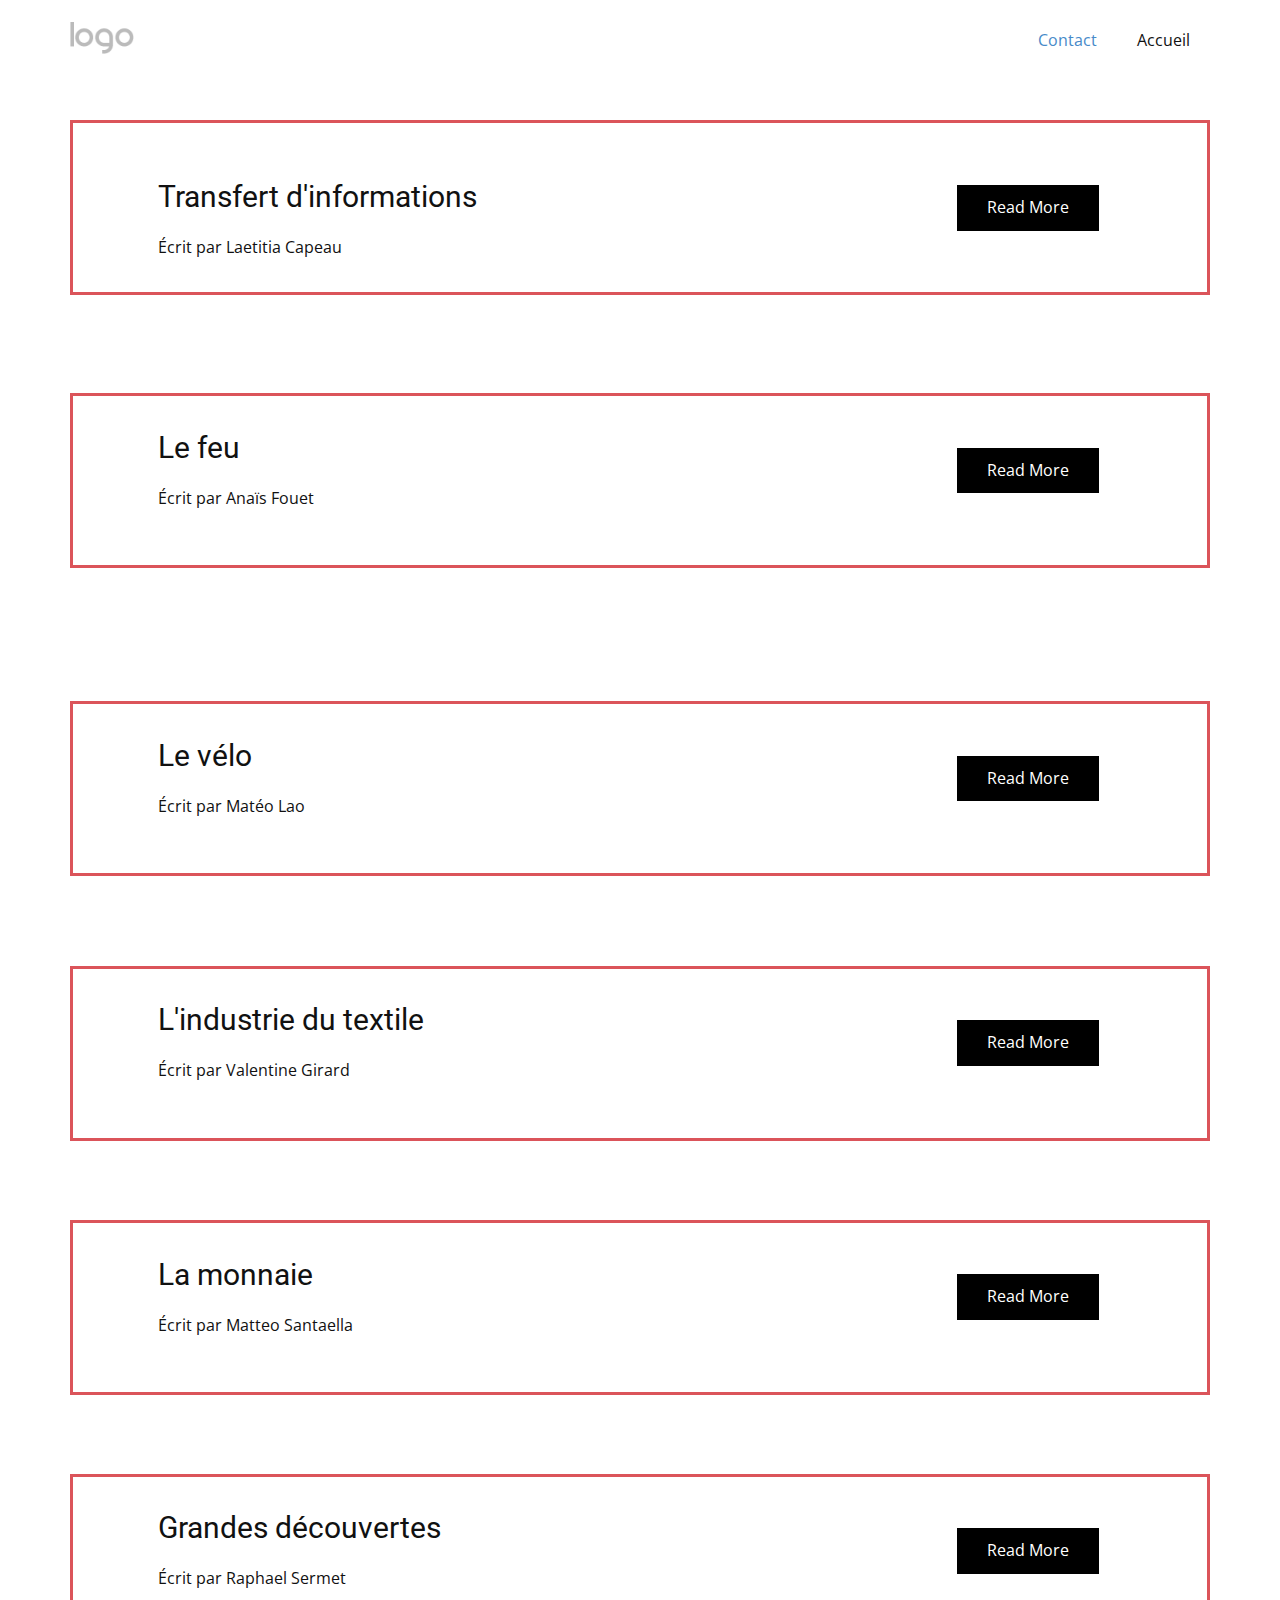
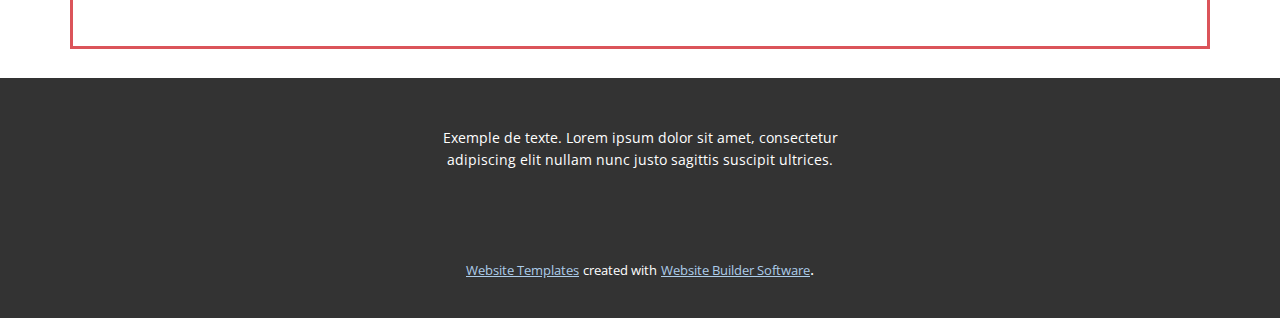
<file: Contact.html>
<!DOCTYPE html>
<html style="font-size: 16px;">
  <head>
    <meta name="viewport" content="width=device-width, initial-scale=1.0">
    <meta charset="utf-8">
    <meta name="keywords" content="">
    <meta name="description" content="">
    <meta name="page_type" content="np-template-header-footer-from-plugin">
    <title>Contact</title>
    <link rel="stylesheet" href="nicepage.css" media="screen">
<link rel="stylesheet" href="Contact.css" media="screen">
    <script class="u-script" type="text/javascript" src="jquery.js" defer=""></script>
    <script class="u-script" type="text/javascript" src="nicepage.js" defer=""></script>
    <meta name="generator" content="Nicepage 4.2.6, nicepage.com">
    <link id="u-theme-google-font" rel="stylesheet" href="https://fonts.googleapis.com/css?family=Roboto:100,100i,300,300i,400,400i,500,500i,700,700i,900,900i|Open+Sans:300,300i,400,400i,600,600i,700,700i,800,800i">
    
    
    
    
    
    
    
    <script type="application/ld+json">{
		"@context": "http://schema.org",
		"@type": "Organization",
		"name": "systémique",
		"logo": "images/default-logo.png"
}</script>
    <meta name="theme-color" content="#478ac9">
    <meta property="og:title" content="Contact">
    <meta property="og:type" content="website">
  </head>
  <body class="u-body"><header class="u-clearfix u-header u-header" id="sec-ca76"><div class="u-clearfix u-sheet u-valign-middle u-sheet-1">
        <a href="https://nicepage.com" class="u-image u-logo u-image-1">
          <img src="images/default-logo.png" class="u-logo-image u-logo-image-1">
        </a>
        <nav class="u-menu u-menu-dropdown u-offcanvas u-menu-1">
          <div class="menu-collapse" style="font-size: 1rem; letter-spacing: 0px;">
            <a class="u-button-style u-custom-left-right-menu-spacing u-custom-padding-bottom u-custom-top-bottom-menu-spacing u-nav-link u-text-active-palette-1-base u-text-hover-palette-2-base" href="#">
              <svg viewBox="0 0 24 24"><use xmlns:xlink="http://www.w3.org/1999/xlink" xlink:href="#menu-hamburger"></use></svg>
              <svg version="1.1" xmlns="http://www.w3.org/2000/svg" xmlns:xlink="http://www.w3.org/1999/xlink"><defs><symbol id="menu-hamburger" viewBox="0 0 16 16" style="width: 16px; height: 16px;"><rect y="1" width="16" height="2"></rect><rect y="7" width="16" height="2"></rect><rect y="13" width="16" height="2"></rect>
</symbol>
</defs></svg>
            </a>
          </div>
          <div class="u-nav-container">
            <ul class="u-nav u-unstyled u-nav-1"><li class="u-nav-item"><a class="u-button-style u-nav-link u-text-active-palette-1-base u-text-hover-palette-2-base" href="Contact.html" style="padding: 10px 20px;">Contact</a>
</li><li class="u-nav-item"><a class="u-button-style u-nav-link u-text-active-palette-1-base u-text-hover-palette-2-base" href="Accueil.html" style="padding: 10px 20px;">Accueil</a>
</li></ul>
          </div>
          <div class="u-nav-container-collapse">
            <div class="u-black u-container-style u-inner-container-layout u-opacity u-opacity-95 u-sidenav">
              <div class="u-inner-container-layout u-sidenav-overflow">
                <div class="u-menu-close"></div>
                <ul class="u-align-center u-nav u-popupmenu-items u-unstyled u-nav-2"><li class="u-nav-item"><a class="u-button-style u-nav-link" href="Contact.html">Contact</a>
</li><li class="u-nav-item"><a class="u-button-style u-nav-link" href="Accueil.html">Accueil</a>
</li></ul>
              </div>
            </div>
            <div class="u-black u-menu-overlay u-opacity u-opacity-70"></div>
          </div>
        </nav>
      </div></header>
    <section class="u-clearfix u-section-1" id="sec-d940">
      <div class="u-clearfix u-sheet u-sheet-1">
        <div class="u-align-left u-border-3 u-border-color-2-base u-expanded-width u-left-0 u-shape u-shape-1"></div>
        <div class="u-clearfix u-layout-wrap u-layout-wrap-1">
          <div class="u-layout">
            <div class="u-layout-row">
              <div class="u-align-center-sm u-align-center-xs u-align-left-lg u-align-left-md u-align-left-xl u-container-style u-layout-cell u-left-cell u-size-43 u-layout-cell-1">
                <div class="u-container-layout u-valign-bottom u-container-layout-1">
                  <h3 class="u-text u-text-default u-text-1">Transfert d'informations</h3>
                  <p class="u-text u-text-2">Écrit par Laetitia Capeau</p>
                </div>
              </div>
              <div class="u-align-left u-container-style u-layout-cell u-right-cell u-size-17 u-layout-cell-2">
                <div class="u-container-layout u-valign-middle u-container-layout-2">
                  <a href="#" class="u-black u-btn u-button-style u-btn-1">Read More</a>
                </div>
              </div>
            </div>
          </div>
        </div>
      </div>
    </section>
    <section class="u-clearfix u-section-2" id="sec-5641">
      <div class="u-clearfix u-sheet u-valign-middle u-sheet-1">
        <div class="u-align-left u-border-3 u-border-color-2-base u-expanded-width u-left-0 u-shape u-shape-1"></div>
        <div class="u-clearfix u-layout-wrap u-layout-wrap-1">
          <div class="u-layout">
            <div class="u-layout-row">
              <div class="u-align-center-sm u-align-center-xs u-align-left-lg u-align-left-md u-align-left-xl u-container-style u-layout-cell u-left-cell u-size-43 u-layout-cell-1">
                <div class="u-container-layout u-valign-middle u-container-layout-1">
                  <h3 class="u-text u-text-default u-text-1">Le feu</h3>
                  <p class="u-text u-text-2">Écrit par Anaïs Fouet</p>
                </div>
              </div>
              <div class="u-align-left u-container-style u-layout-cell u-right-cell u-size-17 u-layout-cell-2">
                <div class="u-container-layout u-valign-middle u-container-layout-2">
                  <a href="#" class="u-black u-btn u-button-style u-btn-1">Read More</a>
                </div>
              </div>
            </div>
          </div>
        </div>
      </div>
    </section>
    <section class="u-clearfix u-section-3" id="sec-275c">
      <div class="u-clearfix u-sheet u-sheet-1">
        <div class="u-align-left u-border-3 u-border-color-2-base u-expanded-width u-left-0 u-shape u-shape-1"></div>
        <div class="u-clearfix u-layout-wrap u-layout-wrap-1">
          <div class="u-layout">
            <div class="u-layout-row">
              <div class="u-align-center-sm u-align-center-xs u-align-left-lg u-align-left-md u-align-left-xl u-container-style u-layout-cell u-left-cell u-size-43 u-layout-cell-1">
                <div class="u-container-layout u-valign-middle u-container-layout-1">
                  <h3 class="u-text u-text-default u-text-1">Le vélo</h3>
                  <p class="u-text u-text-2">Écrit par Matéo Lao</p>
                </div>
              </div>
              <div class="u-align-left u-container-style u-layout-cell u-right-cell u-size-17 u-layout-cell-2">
                <div class="u-container-layout u-valign-middle u-container-layout-2">
                  <a href="#" class="u-black u-btn u-button-style u-btn-1">Read More</a>
                </div>
              </div>
            </div>
          </div>
        </div>
      </div>
    </section>
    <section class="u-clearfix u-section-4" id="sec-c9c1">
      <div class="u-clearfix u-sheet u-valign-middle u-sheet-1">
        <div class="u-align-left u-border-3 u-border-color-2-base u-expanded-width u-left-0 u-shape u-shape-1"></div>
        <div class="u-clearfix u-layout-wrap u-layout-wrap-1">
          <div class="u-layout">
            <div class="u-layout-row">
              <div class="u-align-center-sm u-align-center-xs u-align-left-lg u-align-left-md u-align-left-xl u-container-style u-layout-cell u-left-cell u-size-43 u-layout-cell-1">
                <div class="u-container-layout u-valign-middle u-container-layout-1">
                  <h3 class="u-text u-text-default u-text-1">L'industrie du textile</h3>
                  <p class="u-text u-text-2">Écrit par Valentine Girard</p>
                </div>
              </div>
              <div class="u-align-left u-container-style u-layout-cell u-right-cell u-size-17 u-layout-cell-2">
                <div class="u-container-layout u-valign-middle u-container-layout-2">
                  <a href="#" class="u-black u-btn u-button-style u-btn-1">Read More</a>
                </div>
              </div>
            </div>
          </div>
        </div>
      </div>
    </section>
    <section class="u-clearfix u-section-5" id="sec-6cd5">
      <div class="u-clearfix u-sheet u-valign-middle u-sheet-1">
        <div class="u-align-left u-border-3 u-border-color-2-base u-expanded-width u-left-0 u-shape u-shape-1"></div>
        <div class="u-clearfix u-layout-wrap u-layout-wrap-1">
          <div class="u-layout">
            <div class="u-layout-row">
              <div class="u-align-center-sm u-align-center-xs u-align-left-lg u-align-left-md u-align-left-xl u-container-style u-layout-cell u-left-cell u-size-43 u-layout-cell-1">
                <div class="u-container-layout u-container-layout-1">
                  <h3 class="u-text u-text-default u-text-1">La monnaie</h3>
                  <p class="u-text u-text-2">Écrit par Matteo Santaella</p>
                </div>
              </div>
              <div class="u-align-left u-container-style u-layout-cell u-right-cell u-size-17 u-layout-cell-2">
                <div class="u-container-layout u-valign-middle u-container-layout-2">
                  <a href="#" class="u-black u-btn u-button-style u-btn-1">Read More</a>
                </div>
              </div>
            </div>
          </div>
        </div>
      </div>
    </section>
    <section class="u-clearfix u-section-6" id="sec-096e">
      <div class="u-clearfix u-sheet u-valign-middle u-sheet-1">
        <div class="u-align-left u-border-3 u-border-color-2-base u-expanded-width u-left-0 u-shape u-shape-1"></div>
        <div class="u-clearfix u-layout-wrap u-layout-wrap-1">
          <div class="u-layout">
            <div class="u-layout-row">
              <div class="u-align-center-sm u-align-center-xs u-align-left-lg u-align-left-md u-align-left-xl u-container-style u-layout-cell u-left-cell u-size-43 u-layout-cell-1">
                <div class="u-container-layout u-valign-middle u-container-layout-1">
                  <h3 class="u-text u-text-default u-text-1">Grandes découvertes</h3>
                  <p class="u-text u-text-2">Écrit par Raphael Sermet</p>
                </div>
              </div>
              <div class="u-align-left u-container-style u-layout-cell u-right-cell u-size-17 u-layout-cell-2">
                <div class="u-container-layout u-valign-middle u-container-layout-2">
                  <a href="#" class="u-black u-btn u-button-style u-btn-1">Read More</a>
                </div>
              </div>
            </div>
          </div>
        </div>
      </div>
    </section>
    
    
    <footer class="u-align-center u-clearfix u-footer u-grey-80 u-footer" id="sec-fa8b"><div class="u-clearfix u-sheet u-sheet-1">
        <p class="u-small-text u-text u-text-variant u-text-1"> Exemple de texte. Lorem ipsum dolor sit amet, consectetur adipiscing elit nullam nunc justo sagittis suscipit ultrices.</p>
      </div></footer>
    <section class="u-backlink u-clearfix u-grey-80">
      <a class="u-link" href="https://nicepage.com/website-templates" target="_blank">
        <span>Website Templates</span>
      </a>
      <p class="u-text">
        <span>created with</span>
      </p>
      <a class="u-link" href="" target="_blank">
        <span>Website Builder Software</span>
      </a>. 
    </section>
  </body>
</html>
</file>
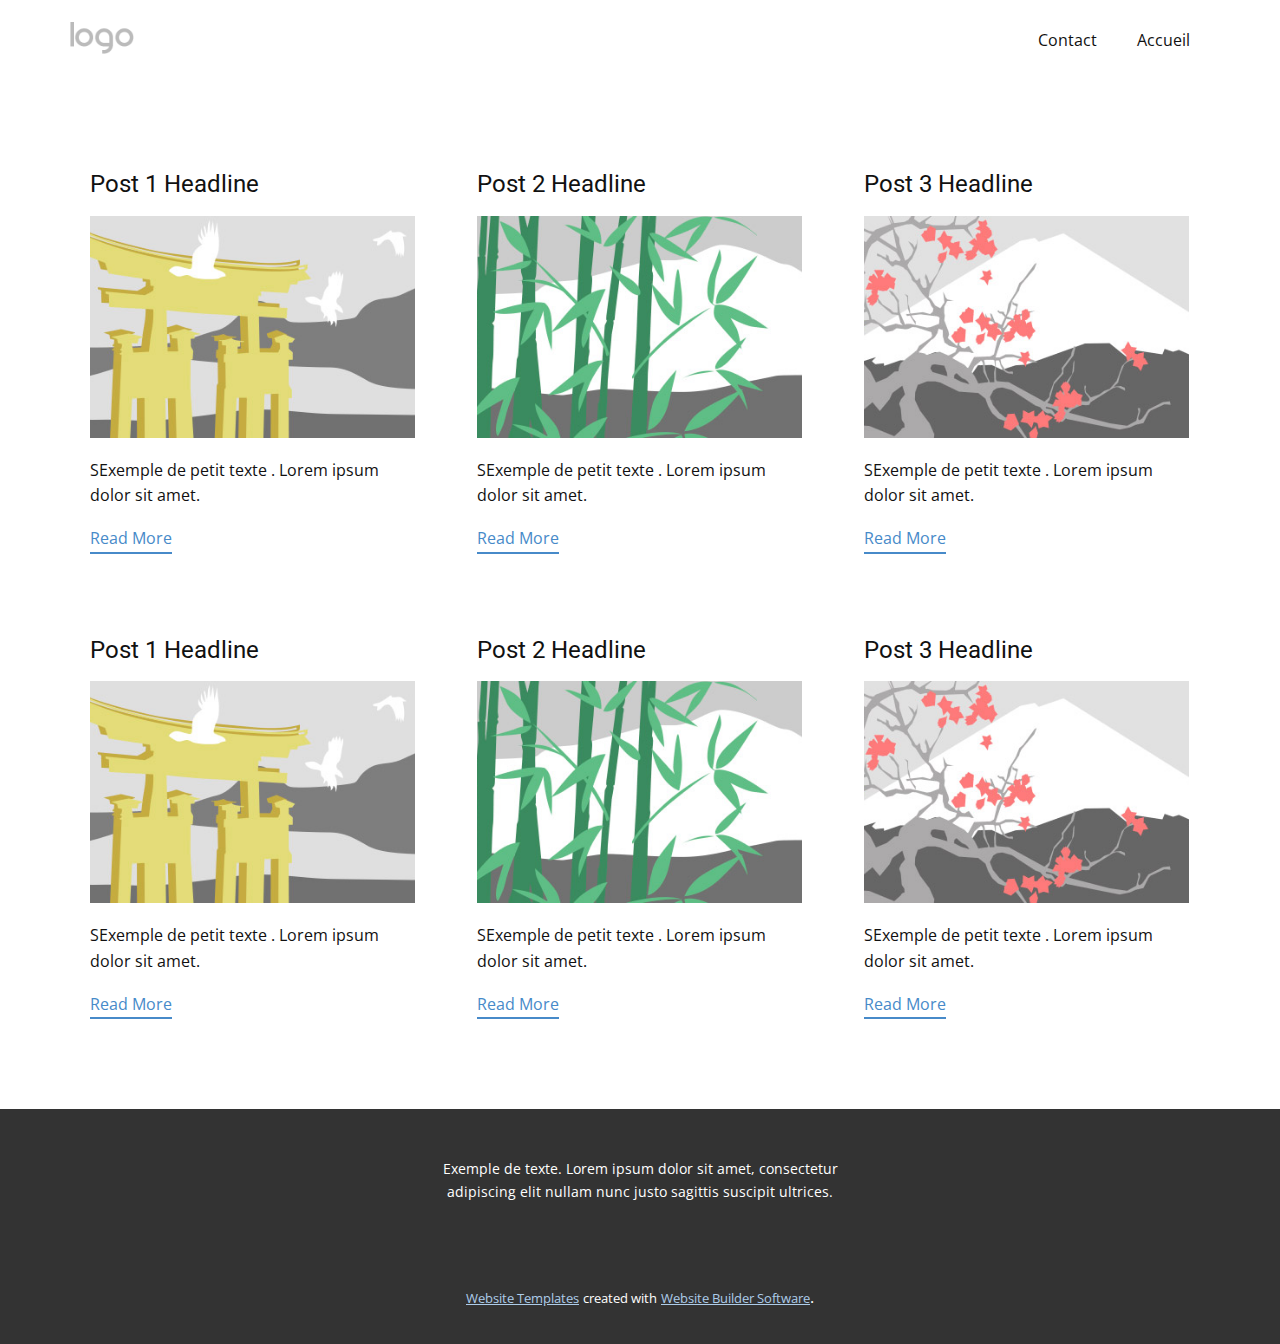
<file: blog/blog.html>
<html style="font-size: 16px;"><head>
    <meta name="viewport" content="width=device-width, initial-scale=1.0">
    <meta charset="utf-8">
    <meta name="keywords" content="">
    <meta name="description" content="">
    <meta name="page_type" content="np-template-header-footer-from-plugin">
    <title>Blog Template</title>
    <link rel="stylesheet" href="../nicepage.css" media="screen">
<link rel="stylesheet" href="../Blog-Template.css" media="screen">
    <script class="u-script" type="text/javascript" src="../jquery.js" defer=""></script>
    <script class="u-script" type="text/javascript" src="../nicepage.js" defer=""></script>
    <meta name="generator" content="Nicepage 4.2.6, nicepage.com">
    <link id="u-theme-google-font" rel="stylesheet" href="https://fonts.googleapis.com/css?family=Roboto:100,100i,300,300i,400,400i,500,500i,700,700i,900,900i|Open+Sans:300,300i,400,400i,600,600i,700,700i,800,800i">
    
    
    <script type="application/ld+json">{
		"@context": "http://schema.org",
		"@type": "Organization",
		"name": "systémique",
		"logo": "images/default-logo.png"
}</script>
    <meta name="theme-color" content="#478ac9">
  </head>
  <body class="u-body"><header class="u-clearfix u-header u-header" id="sec-ca76"><div class="u-clearfix u-sheet u-valign-middle u-sheet-1">
        <a href="https://nicepage.com" class="u-image u-logo u-image-1">
          <img src="../images/default-logo.png" class="u-logo-image u-logo-image-1">
        </a>
        <nav class="u-menu u-menu-dropdown u-offcanvas u-menu-1">
          <div class="menu-collapse" style="font-size: 1rem; letter-spacing: 0px;">
            <a class="u-button-style u-custom-left-right-menu-spacing u-custom-padding-bottom u-custom-top-bottom-menu-spacing u-nav-link u-text-active-palette-1-base u-text-hover-palette-2-base" href="#">
              <svg viewBox="0 0 24 24"><use xmlns:xlink="http://www.w3.org/1999/xlink" xlink:href="#menu-hamburger"></use></svg>
              <svg version="1.1" xmlns="http://www.w3.org/2000/svg" xmlns:xlink="http://www.w3.org/1999/xlink"><defs><symbol id="menu-hamburger" viewBox="0 0 16 16" style="width: 16px; height: 16px;"><rect y="1" width="16" height="2"></rect><rect y="7" width="16" height="2"></rect><rect y="13" width="16" height="2"></rect>
</symbol>
</defs></svg>
            </a>
          </div>
          <div class="u-nav-container">
            <ul class="u-nav u-unstyled u-nav-1"><li class="u-nav-item"><a class="u-button-style u-nav-link u-text-active-palette-1-base u-text-hover-palette-2-base" href="../Contact.html" style="padding: 10px 20px;">Contact</a>
</li><li class="u-nav-item"><a class="u-button-style u-nav-link u-text-active-palette-1-base u-text-hover-palette-2-base" href="../Accueil.html" style="padding: 10px 20px;">Accueil</a>
</li></ul>
          </div>
          <div class="u-nav-container-collapse">
            <div class="u-black u-container-style u-inner-container-layout u-opacity u-opacity-95 u-sidenav">
              <div class="u-inner-container-layout u-sidenav-overflow">
                <div class="u-menu-close"></div>
                <ul class="u-align-center u-nav u-popupmenu-items u-unstyled u-nav-2"><li class="u-nav-item"><a class="u-button-style u-nav-link" href="../Contact.html">Contact</a>
</li><li class="u-nav-item"><a class="u-button-style u-nav-link" href="../Accueil.html">Accueil</a>
</li></ul>
              </div>
            </div>
            <div class="u-black u-menu-overlay u-opacity u-opacity-70"></div>
          </div>
        </nav>
      </div></header>
    <section class="u-clearfix u-section-1" id="sec-5d3d">
      <div class="u-clearfix u-sheet u-valign-middle u-sheet-1"><!--blog--><!--blog_options_json--><!--{"type":"Recent","source":"","tags":"","count":""}--><!--/blog_options_json-->
        <div class="u-blog u-expanded-width u-repeater u-repeater-1"><!--blog_post-->
          <div class="u-blog-post u-container-style u-repeater-item u-white u-repeater-item-1">
            <div class="u-container-layout u-similar-container u-valign-top u-container-layout-1"><!--blog_post_header-->
              <h4 class="u-blog-control u-text u-text-1">
                <a class="u-post-header-link" href="../blog/post-5.html"><!--blog_post_header_content-->Post 1 Headline<!--/blog_post_header_content--></a>
              </h4><!--/blog_post_header--><!--blog_post_image-->
              <a class="u-post-header-link" href="../blog/post-5.html"><img alt="" class="u-blog-control u-expanded-width u-image u-image-default u-image-1" src="[data-uri]"></a><!--/blog_post_image--><!--blog_post_content-->
              <div class="u-blog-control u-post-content u-text u-text-2 fr-view">SExemple de petit texte . Lorem ipsum dolor sit amet.</div><!--/blog_post_content--><!--blog_post_readmore-->
              <a href="../blog/post-5.html" class="u-blog-control u-border-2 u-border-palette-1-base u-btn u-btn-rectangle u-button-style u-none u-btn-1"><!--blog_post_readmore_content--><!--options_json--><!--{"content":"Read More","defaultValue":"Lire la suite"}--><!--/options_json-->Read More<!--/blog_post_readmore_content--></a><!--/blog_post_readmore-->
            </div>
          </div><div class="u-blog-post u-container-style u-repeater-item u-video-cover u-white">
            <div class="u-container-layout u-similar-container u-valign-top u-container-layout-2"><!--blog_post_header-->
              <h4 class="u-blog-control u-text u-text-3">
                <a class="u-post-header-link" href="../blog/post-4.html"><!--blog_post_header_content-->Post 2 Headline<!--/blog_post_header_content--></a>
              </h4><!--/blog_post_header--><!--blog_post_image-->
              <a class="u-post-header-link" href="../blog/post-4.html"><img alt="" class="u-blog-control u-expanded-width u-image u-image-default u-image-2" src="[data-uri]"></a><!--/blog_post_image--><!--blog_post_content-->
              <div class="u-blog-control u-post-content u-text u-text-4 fr-view">SExemple de petit texte . Lorem ipsum dolor sit amet.</div><!--/blog_post_content--><!--blog_post_readmore-->
              <a href="../blog/post-4.html" class="u-blog-control u-border-2 u-border-palette-1-base u-btn u-btn-rectangle u-button-style u-none u-btn-2"><!--blog_post_readmore_content--><!--options_json--><!--{"content":"Read More","defaultValue":"Lire la suite"}--><!--/options_json-->Read More<!--/blog_post_readmore_content--></a><!--/blog_post_readmore-->
            </div>
          </div><div class="u-blog-post u-container-style u-repeater-item u-video-cover u-white">
            <div class="u-container-layout u-similar-container u-valign-top u-container-layout-3"><!--blog_post_header-->
              <h4 class="u-blog-control u-text u-text-5">
                <a class="u-post-header-link" href="../blog/post-3.html"><!--blog_post_header_content-->Post 3 Headline<!--/blog_post_header_content--></a>
              </h4><!--/blog_post_header--><!--blog_post_image-->
              <a class="u-post-header-link" href="../blog/post-3.html"><img alt="" class="u-blog-control u-expanded-width u-image u-image-default u-image-3" src="[data-uri]"></a><!--/blog_post_image--><!--blog_post_content-->
              <div class="u-blog-control u-post-content u-text u-text-6 fr-view">SExemple de petit texte . Lorem ipsum dolor sit amet.</div><!--/blog_post_content--><!--blog_post_readmore-->
              <a href="../blog/post-3.html" class="u-blog-control u-border-2 u-border-palette-1-base u-btn u-btn-rectangle u-button-style u-none u-btn-3"><!--blog_post_readmore_content--><!--options_json--><!--{"content":"Read More","defaultValue":"Lire la suite"}--><!--/options_json-->Read More<!--/blog_post_readmore_content--></a><!--/blog_post_readmore-->
            </div>
          </div><div class="u-blog-post u-container-style u-repeater-item u-white u-repeater-item-1">
            <div class="u-container-layout u-similar-container u-valign-top u-container-layout-1"><!--blog_post_header-->
              <h4 class="u-blog-control u-text u-text-1">
                <a class="u-post-header-link" href="../blog/post-2.html"><!--blog_post_header_content-->Post 1 Headline<!--/blog_post_header_content--></a>
              </h4><!--/blog_post_header--><!--blog_post_image-->
              <a class="u-post-header-link" href="../blog/post-2.html"><img alt="" class="u-blog-control u-expanded-width u-image u-image-default u-image-1" src="[data-uri]"></a><!--/blog_post_image--><!--blog_post_content-->
              <div class="u-blog-control u-post-content u-text u-text-2 fr-view">SExemple de petit texte . Lorem ipsum dolor sit amet.</div><!--/blog_post_content--><!--blog_post_readmore-->
              <a href="../blog/post-2.html" class="u-blog-control u-border-2 u-border-palette-1-base u-btn u-btn-rectangle u-button-style u-none u-btn-1"><!--blog_post_readmore_content--><!--options_json--><!--{"content":"Read More","defaultValue":"Lire la suite"}--><!--/options_json-->Read More<!--/blog_post_readmore_content--></a><!--/blog_post_readmore-->
            </div>
          </div><div class="u-blog-post u-container-style u-repeater-item u-video-cover u-white">
            <div class="u-container-layout u-similar-container u-valign-top u-container-layout-2"><!--blog_post_header-->
              <h4 class="u-blog-control u-text u-text-3">
                <a class="u-post-header-link" href="../blog/post-1.html"><!--blog_post_header_content-->Post 2 Headline<!--/blog_post_header_content--></a>
              </h4><!--/blog_post_header--><!--blog_post_image-->
              <a class="u-post-header-link" href="../blog/post-1.html"><img alt="" class="u-blog-control u-expanded-width u-image u-image-default u-image-2" src="[data-uri]"></a><!--/blog_post_image--><!--blog_post_content-->
              <div class="u-blog-control u-post-content u-text u-text-4 fr-view">SExemple de petit texte . Lorem ipsum dolor sit amet.</div><!--/blog_post_content--><!--blog_post_readmore-->
              <a href="../blog/post-1.html" class="u-blog-control u-border-2 u-border-palette-1-base u-btn u-btn-rectangle u-button-style u-none u-btn-2"><!--blog_post_readmore_content--><!--options_json--><!--{"content":"Read More","defaultValue":"Lire la suite"}--><!--/options_json-->Read More<!--/blog_post_readmore_content--></a><!--/blog_post_readmore-->
            </div>
          </div><div class="u-blog-post u-container-style u-repeater-item u-video-cover u-white">
            <div class="u-container-layout u-similar-container u-valign-top u-container-layout-3"><!--blog_post_header-->
              <h4 class="u-blog-control u-text u-text-5">
                <a class="u-post-header-link" href="../blog/post.html"><!--blog_post_header_content-->Post 3 Headline<!--/blog_post_header_content--></a>
              </h4><!--/blog_post_header--><!--blog_post_image-->
              <a class="u-post-header-link" href="../blog/post.html"><img alt="" class="u-blog-control u-expanded-width u-image u-image-default u-image-3" src="[data-uri]"></a><!--/blog_post_image--><!--blog_post_content-->
              <div class="u-blog-control u-post-content u-text u-text-6 fr-view">SExemple de petit texte . Lorem ipsum dolor sit amet.</div><!--/blog_post_content--><!--blog_post_readmore-->
              <a href="../blog/post.html" class="u-blog-control u-border-2 u-border-palette-1-base u-btn u-btn-rectangle u-button-style u-none u-btn-3"><!--blog_post_readmore_content--><!--options_json--><!--{"content":"Read More","defaultValue":"Lire la suite"}--><!--/options_json-->Read More<!--/blog_post_readmore_content--></a><!--/blog_post_readmore-->
            </div>
          </div><!--/blog_post--><!--blog_post-->
          <!--/blog_post--><!--blog_post-->
          <!--/blog_post-->
        </div><!--/blog-->
      </div>
    </section>
    
    
    <footer class="u-align-center u-clearfix u-footer u-grey-80 u-footer" id="sec-fa8b"><div class="u-clearfix u-sheet u-sheet-1">
        <p class="u-small-text u-text u-text-variant u-text-1"> Exemple de texte. Lorem ipsum dolor sit amet, consectetur adipiscing elit nullam nunc justo sagittis suscipit ultrices.</p>
      </div></footer>
    <section class="u-backlink u-clearfix u-grey-80">
      <a class="u-link" href="https://nicepage.com/website-templates" target="_blank">
        <span>Website Templates</span>
      </a>
      <p class="u-text">
        <span>created with</span>
      </p>
      <a class="u-link" href="" target="_blank">
        <span>Website Builder Software</span>
      </a>. 
    </section>
  
</body></html>
</file>
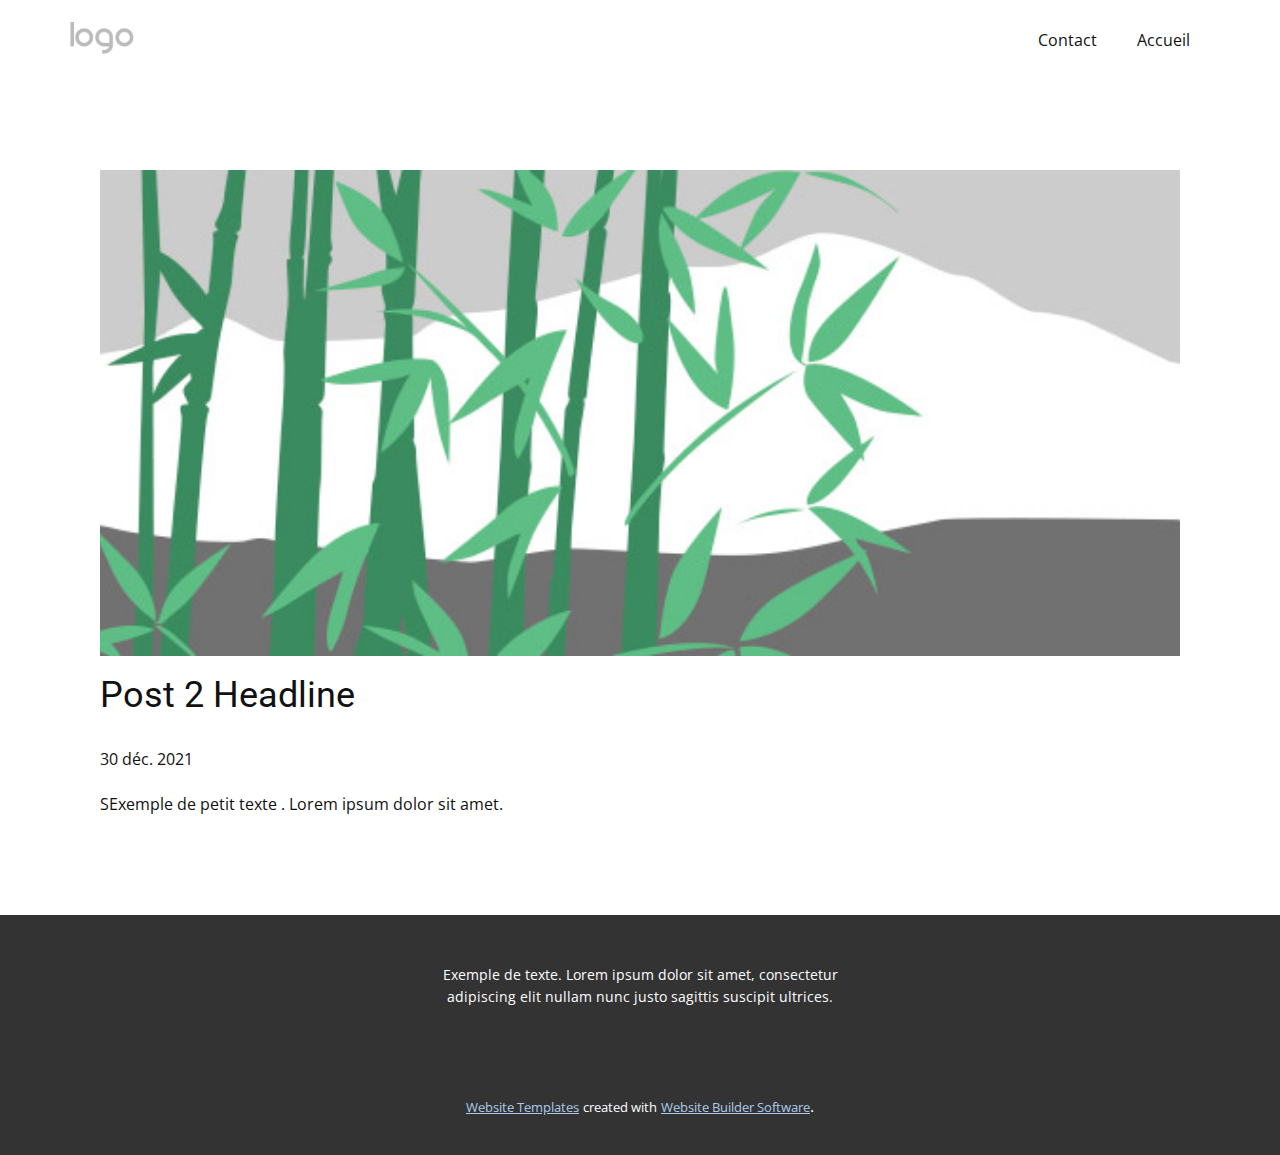
<file: blog/post-1.html>
<!doctype html>
<html style="font-size: 16px;"><head>
    <meta name="viewport" content="width=device-width, initial-scale=1.0">
    <meta charset="utf-8">
    <meta name="keywords" content="Post 1 Headline">
    <meta name="description" content="">
    <meta name="page_type" content="np-template-header-footer-from-plugin">
    <title>Post 2 Headline</title>
    <link rel="stylesheet" href="../nicepage.css" media="screen">
<link rel="stylesheet" href="../Post-Template.css" media="screen">
    <script class="u-script" type="text/javascript" src="../jquery.js" defer=""></script>
    <script class="u-script" type="text/javascript" src="../nicepage.js" defer=""></script>
    <meta name="generator" content="Nicepage 4.2.6, nicepage.com">
    <link id="u-theme-google-font" rel="stylesheet" href="https://fonts.googleapis.com/css?family=Roboto:100,100i,300,300i,400,400i,500,500i,700,700i,900,900i|Open+Sans:300,300i,400,400i,600,600i,700,700i,800,800i">
    
    
    <script type="application/ld+json">{
		"@context": "http://schema.org",
		"@type": "Organization",
		"name": "systémique",
		"logo": "images/default-logo.png"
}</script>
    <meta name="theme-color" content="#478ac9">
  </head>
  <body class="u-body"><header class="u-clearfix u-header u-header" id="sec-ca76"><div class="u-clearfix u-sheet u-valign-middle u-sheet-1">
        <a href="https://nicepage.com" class="u-image u-logo u-image-1">
          <img src="../images/default-logo.png" class="u-logo-image u-logo-image-1">
        </a>
        <nav class="u-menu u-menu-dropdown u-offcanvas u-menu-1">
          <div class="menu-collapse" style="font-size: 1rem; letter-spacing: 0px;">
            <a class="u-button-style u-custom-left-right-menu-spacing u-custom-padding-bottom u-custom-top-bottom-menu-spacing u-nav-link u-text-active-palette-1-base u-text-hover-palette-2-base" href="#">
              <svg viewBox="0 0 24 24"><use xmlns:xlink="http://www.w3.org/1999/xlink" xlink:href="#menu-hamburger"></use></svg>
              <svg version="1.1" xmlns="http://www.w3.org/2000/svg" xmlns:xlink="http://www.w3.org/1999/xlink"><defs><symbol id="menu-hamburger" viewBox="0 0 16 16" style="width: 16px; height: 16px;"><rect y="1" width="16" height="2"></rect><rect y="7" width="16" height="2"></rect><rect y="13" width="16" height="2"></rect>
</symbol>
</defs></svg>
            </a>
          </div>
          <div class="u-nav-container">
            <ul class="u-nav u-unstyled u-nav-1"><li class="u-nav-item"><a class="u-button-style u-nav-link u-text-active-palette-1-base u-text-hover-palette-2-base" href="../Contact.html" style="padding: 10px 20px;">Contact</a>
</li><li class="u-nav-item"><a class="u-button-style u-nav-link u-text-active-palette-1-base u-text-hover-palette-2-base" href="../Accueil.html" style="padding: 10px 20px;">Accueil</a>
</li></ul>
          </div>
          <div class="u-nav-container-collapse">
            <div class="u-black u-container-style u-inner-container-layout u-opacity u-opacity-95 u-sidenav">
              <div class="u-inner-container-layout u-sidenav-overflow">
                <div class="u-menu-close"></div>
                <ul class="u-align-center u-nav u-popupmenu-items u-unstyled u-nav-2"><li class="u-nav-item"><a class="u-button-style u-nav-link" href="../Contact.html">Contact</a>
</li><li class="u-nav-item"><a class="u-button-style u-nav-link" href="../Accueil.html">Accueil</a>
</li></ul>
              </div>
            </div>
            <div class="u-black u-menu-overlay u-opacity u-opacity-70"></div>
          </div>
        </nav>
      </div></header>
    <section class="u-align-center u-clearfix u-section-1" id="sec-b2ab">
      <div class="u-clearfix u-sheet u-valign-middle-md u-valign-middle-sm u-valign-middle-xs u-sheet-1"><!--post_details--><!--post_details_options_json--><!--{"source":""}--><!--/post_details_options_json--><!--blog_post-->
        <div class="u-container-style u-expanded-width u-post-details u-post-details-1">
          <div class="u-container-layout u-valign-middle u-container-layout-1"><!--blog_post_image-->
            <img alt="" class="u-blog-control u-expanded-width u-image u-image-default u-image-1" src="[data-uri]"><!--/blog_post_image--><!--blog_post_header-->
            <h2 class="u-blog-control u-text u-text-1">Post 2 Headline</h2><!--/blog_post_header--><!--blog_post_metadata-->
            <div class="u-blog-control u-metadata u-metadata-1"><!--blog_post_metadata_date-->
              <span class="u-meta-date u-meta-icon">30 déc. 2021</span><!--/blog_post_metadata_date--><!--blog_post_metadata_category-->
              <!--/blog_post_metadata_category--><!--blog_post_metadata_comments-->
              <!--/blog_post_metadata_comments-->
            </div><!--/blog_post_metadata--><!--blog_post_content-->
            <div class="u-align-justify u-blog-control u-post-content u-text u-text-2 fr-view">
  SExemple de petit texte . Lorem ipsum dolor sit amet.
  </div><!--/blog_post_content-->
          </div>
        </div><!--/blog_post--><!--/post_details-->
      </div>
    </section>
    
    
    <footer class="u-align-center u-clearfix u-footer u-grey-80 u-footer" id="sec-fa8b"><div class="u-clearfix u-sheet u-sheet-1">
        <p class="u-small-text u-text u-text-variant u-text-1"> Exemple de texte. Lorem ipsum dolor sit amet, consectetur adipiscing elit nullam nunc justo sagittis suscipit ultrices.</p>
      </div></footer>
    <section class="u-backlink u-clearfix u-grey-80">
      <a class="u-link" href="https://nicepage.com/website-templates" target="_blank">
        <span>Website Templates</span>
      </a>
      <p class="u-text">
        <span>created with</span>
      </p>
      <a class="u-link" href="" target="_blank">
        <span>Website Builder Software</span>
      </a>. 
    </section>
  
</body></html>
</file>
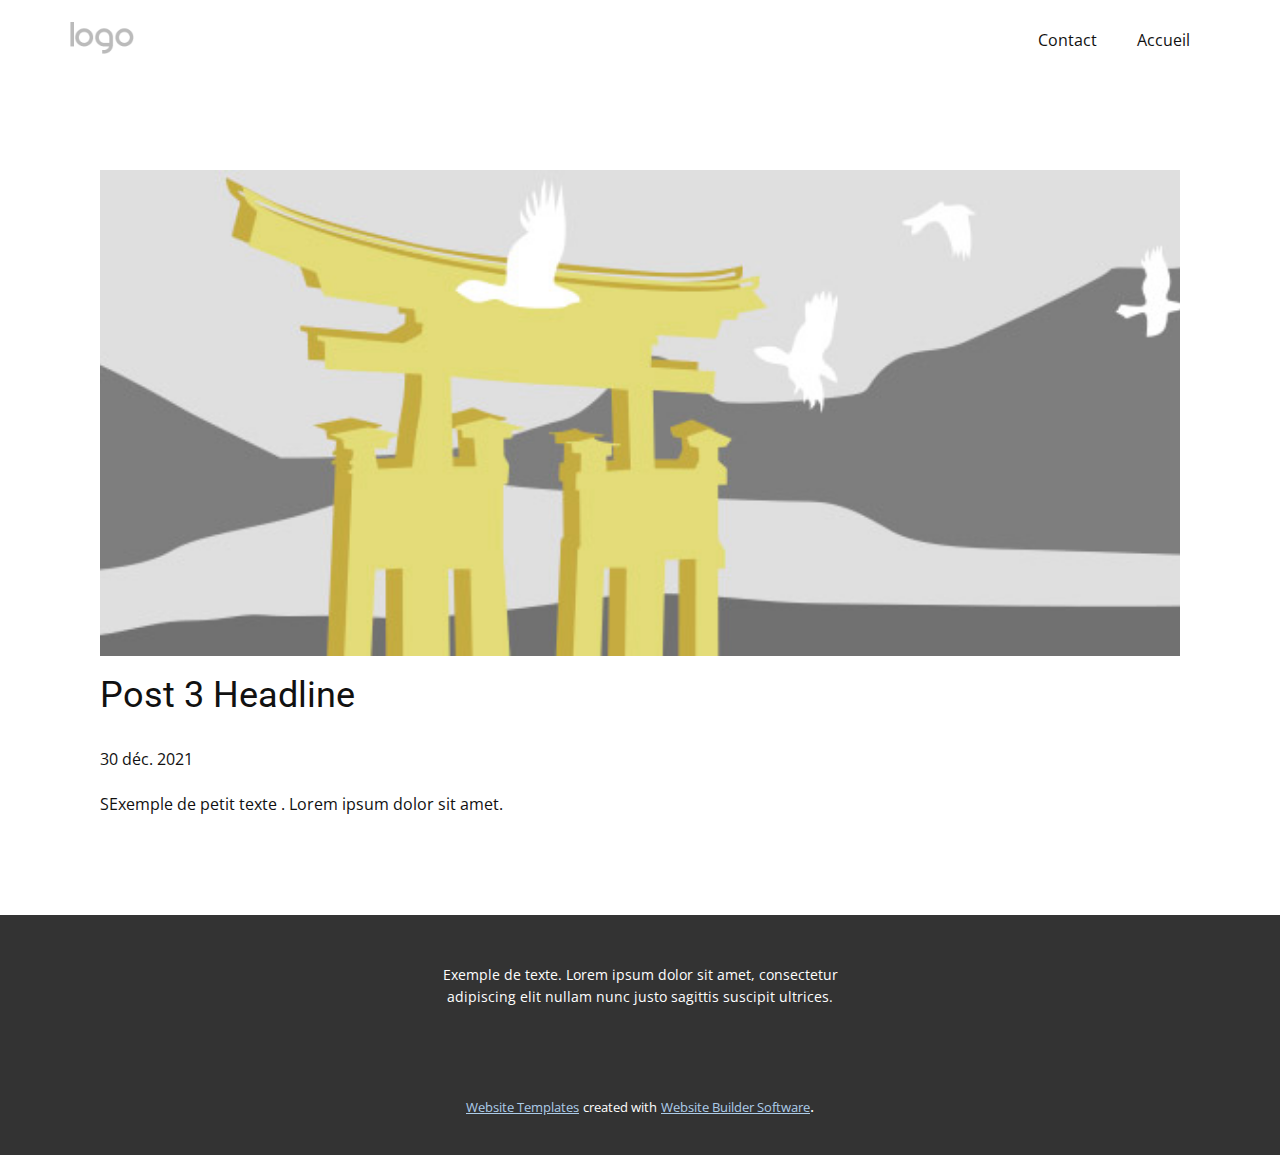
<file: blog/post-2.html>
<!doctype html>
<html style="font-size: 16px;"><head>
    <meta name="viewport" content="width=device-width, initial-scale=1.0">
    <meta charset="utf-8">
    <meta name="keywords" content="Post 1 Headline">
    <meta name="description" content="">
    <meta name="page_type" content="np-template-header-footer-from-plugin">
    <title>Post 3 Headline</title>
    <link rel="stylesheet" href="../nicepage.css" media="screen">
<link rel="stylesheet" href="../Post-Template.css" media="screen">
    <script class="u-script" type="text/javascript" src="../jquery.js" defer=""></script>
    <script class="u-script" type="text/javascript" src="../nicepage.js" defer=""></script>
    <meta name="generator" content="Nicepage 4.2.6, nicepage.com">
    <link id="u-theme-google-font" rel="stylesheet" href="https://fonts.googleapis.com/css?family=Roboto:100,100i,300,300i,400,400i,500,500i,700,700i,900,900i|Open+Sans:300,300i,400,400i,600,600i,700,700i,800,800i">
    
    
    <script type="application/ld+json">{
		"@context": "http://schema.org",
		"@type": "Organization",
		"name": "systémique",
		"logo": "images/default-logo.png"
}</script>
    <meta name="theme-color" content="#478ac9">
  </head>
  <body class="u-body"><header class="u-clearfix u-header u-header" id="sec-ca76"><div class="u-clearfix u-sheet u-valign-middle u-sheet-1">
        <a href="https://nicepage.com" class="u-image u-logo u-image-1">
          <img src="../images/default-logo.png" class="u-logo-image u-logo-image-1">
        </a>
        <nav class="u-menu u-menu-dropdown u-offcanvas u-menu-1">
          <div class="menu-collapse" style="font-size: 1rem; letter-spacing: 0px;">
            <a class="u-button-style u-custom-left-right-menu-spacing u-custom-padding-bottom u-custom-top-bottom-menu-spacing u-nav-link u-text-active-palette-1-base u-text-hover-palette-2-base" href="#">
              <svg viewBox="0 0 24 24"><use xmlns:xlink="http://www.w3.org/1999/xlink" xlink:href="#menu-hamburger"></use></svg>
              <svg version="1.1" xmlns="http://www.w3.org/2000/svg" xmlns:xlink="http://www.w3.org/1999/xlink"><defs><symbol id="menu-hamburger" viewBox="0 0 16 16" style="width: 16px; height: 16px;"><rect y="1" width="16" height="2"></rect><rect y="7" width="16" height="2"></rect><rect y="13" width="16" height="2"></rect>
</symbol>
</defs></svg>
            </a>
          </div>
          <div class="u-nav-container">
            <ul class="u-nav u-unstyled u-nav-1"><li class="u-nav-item"><a class="u-button-style u-nav-link u-text-active-palette-1-base u-text-hover-palette-2-base" href="../Contact.html" style="padding: 10px 20px;">Contact</a>
</li><li class="u-nav-item"><a class="u-button-style u-nav-link u-text-active-palette-1-base u-text-hover-palette-2-base" href="../Accueil.html" style="padding: 10px 20px;">Accueil</a>
</li></ul>
          </div>
          <div class="u-nav-container-collapse">
            <div class="u-black u-container-style u-inner-container-layout u-opacity u-opacity-95 u-sidenav">
              <div class="u-inner-container-layout u-sidenav-overflow">
                <div class="u-menu-close"></div>
                <ul class="u-align-center u-nav u-popupmenu-items u-unstyled u-nav-2"><li class="u-nav-item"><a class="u-button-style u-nav-link" href="../Contact.html">Contact</a>
</li><li class="u-nav-item"><a class="u-button-style u-nav-link" href="../Accueil.html">Accueil</a>
</li></ul>
              </div>
            </div>
            <div class="u-black u-menu-overlay u-opacity u-opacity-70"></div>
          </div>
        </nav>
      </div></header>
    <section class="u-align-center u-clearfix u-section-1" id="sec-b2ab">
      <div class="u-clearfix u-sheet u-valign-middle-md u-valign-middle-sm u-valign-middle-xs u-sheet-1"><!--post_details--><!--post_details_options_json--><!--{"source":""}--><!--/post_details_options_json--><!--blog_post-->
        <div class="u-container-style u-expanded-width u-post-details u-post-details-1">
          <div class="u-container-layout u-valign-middle u-container-layout-1"><!--blog_post_image-->
            <img alt="" class="u-blog-control u-expanded-width u-image u-image-default u-image-1" src="[data-uri]"><!--/blog_post_image--><!--blog_post_header-->
            <h2 class="u-blog-control u-text u-text-1">Post 3 Headline</h2><!--/blog_post_header--><!--blog_post_metadata-->
            <div class="u-blog-control u-metadata u-metadata-1"><!--blog_post_metadata_date-->
              <span class="u-meta-date u-meta-icon">30 déc. 2021</span><!--/blog_post_metadata_date--><!--blog_post_metadata_category-->
              <!--/blog_post_metadata_category--><!--blog_post_metadata_comments-->
              <!--/blog_post_metadata_comments-->
            </div><!--/blog_post_metadata--><!--blog_post_content-->
            <div class="u-align-justify u-blog-control u-post-content u-text u-text-2 fr-view">
  SExemple de petit texte . Lorem ipsum dolor sit amet.
  </div><!--/blog_post_content-->
          </div>
        </div><!--/blog_post--><!--/post_details-->
      </div>
    </section>
    
    
    <footer class="u-align-center u-clearfix u-footer u-grey-80 u-footer" id="sec-fa8b"><div class="u-clearfix u-sheet u-sheet-1">
        <p class="u-small-text u-text u-text-variant u-text-1"> Exemple de texte. Lorem ipsum dolor sit amet, consectetur adipiscing elit nullam nunc justo sagittis suscipit ultrices.</p>
      </div></footer>
    <section class="u-backlink u-clearfix u-grey-80">
      <a class="u-link" href="https://nicepage.com/website-templates" target="_blank">
        <span>Website Templates</span>
      </a>
      <p class="u-text">
        <span>created with</span>
      </p>
      <a class="u-link" href="" target="_blank">
        <span>Website Builder Software</span>
      </a>. 
    </section>
  
</body></html>
</file>
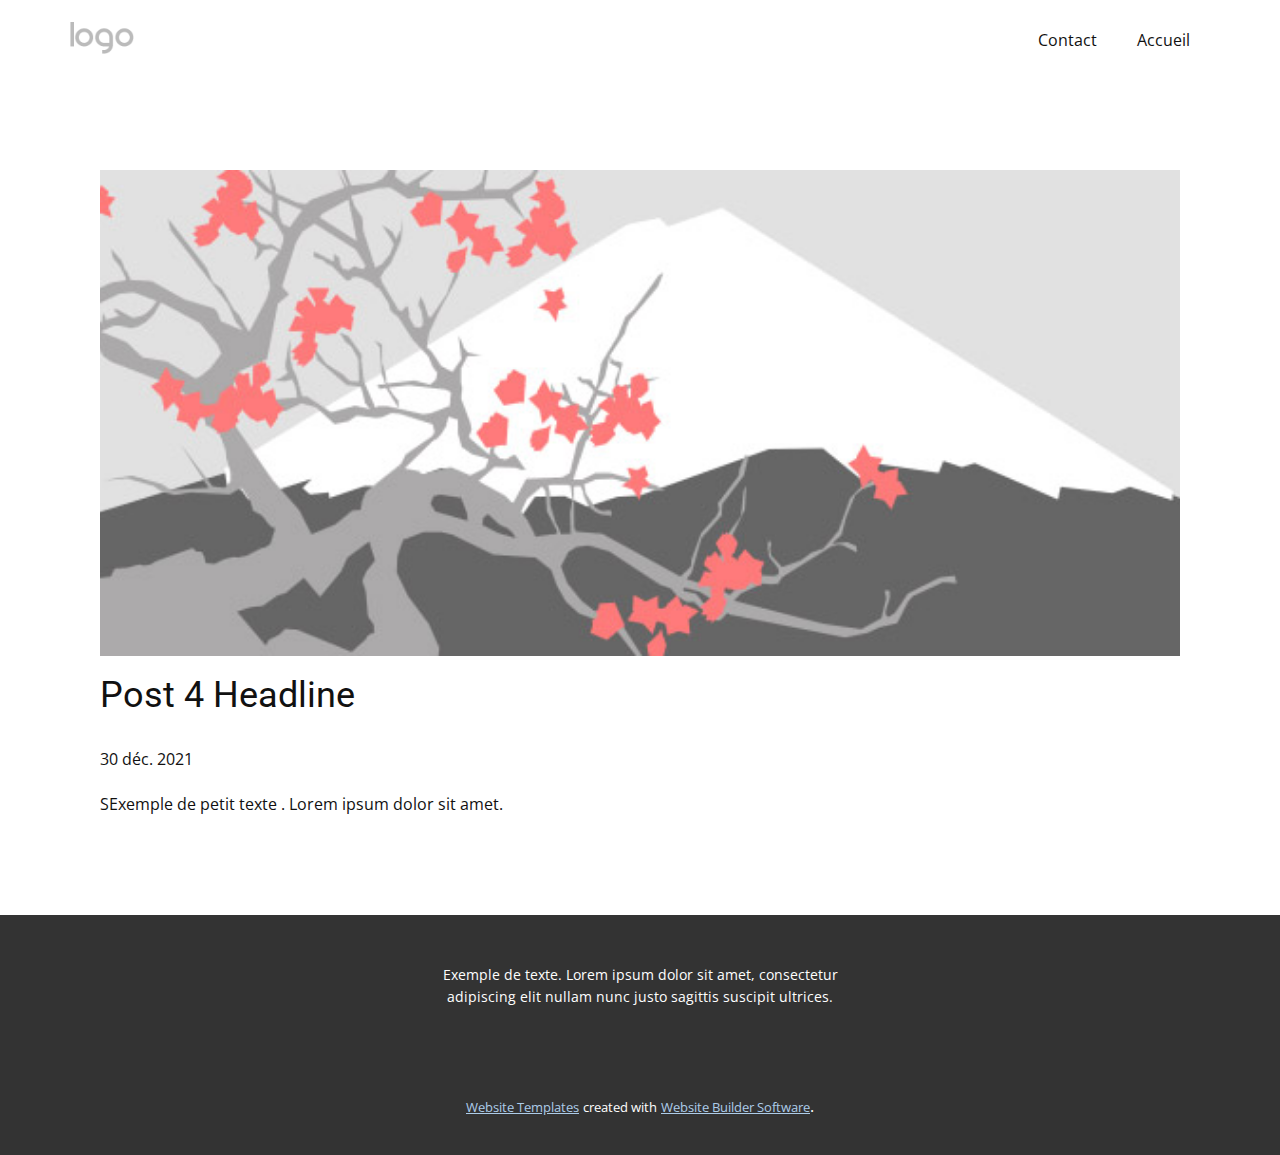
<file: blog/post-3.html>
<!doctype html>
<html style="font-size: 16px;"><head>
    <meta name="viewport" content="width=device-width, initial-scale=1.0">
    <meta charset="utf-8">
    <meta name="keywords" content="Post 1 Headline">
    <meta name="description" content="">
    <meta name="page_type" content="np-template-header-footer-from-plugin">
    <title>Post 4 Headline</title>
    <link rel="stylesheet" href="../nicepage.css" media="screen">
<link rel="stylesheet" href="../Post-Template.css" media="screen">
    <script class="u-script" type="text/javascript" src="../jquery.js" defer=""></script>
    <script class="u-script" type="text/javascript" src="../nicepage.js" defer=""></script>
    <meta name="generator" content="Nicepage 4.2.6, nicepage.com">
    <link id="u-theme-google-font" rel="stylesheet" href="https://fonts.googleapis.com/css?family=Roboto:100,100i,300,300i,400,400i,500,500i,700,700i,900,900i|Open+Sans:300,300i,400,400i,600,600i,700,700i,800,800i">
    
    
    <script type="application/ld+json">{
		"@context": "http://schema.org",
		"@type": "Organization",
		"name": "systémique",
		"logo": "images/default-logo.png"
}</script>
    <meta name="theme-color" content="#478ac9">
  </head>
  <body class="u-body"><header class="u-clearfix u-header u-header" id="sec-ca76"><div class="u-clearfix u-sheet u-valign-middle u-sheet-1">
        <a href="https://nicepage.com" class="u-image u-logo u-image-1">
          <img src="../images/default-logo.png" class="u-logo-image u-logo-image-1">
        </a>
        <nav class="u-menu u-menu-dropdown u-offcanvas u-menu-1">
          <div class="menu-collapse" style="font-size: 1rem; letter-spacing: 0px;">
            <a class="u-button-style u-custom-left-right-menu-spacing u-custom-padding-bottom u-custom-top-bottom-menu-spacing u-nav-link u-text-active-palette-1-base u-text-hover-palette-2-base" href="#">
              <svg viewBox="0 0 24 24"><use xmlns:xlink="http://www.w3.org/1999/xlink" xlink:href="#menu-hamburger"></use></svg>
              <svg version="1.1" xmlns="http://www.w3.org/2000/svg" xmlns:xlink="http://www.w3.org/1999/xlink"><defs><symbol id="menu-hamburger" viewBox="0 0 16 16" style="width: 16px; height: 16px;"><rect y="1" width="16" height="2"></rect><rect y="7" width="16" height="2"></rect><rect y="13" width="16" height="2"></rect>
</symbol>
</defs></svg>
            </a>
          </div>
          <div class="u-nav-container">
            <ul class="u-nav u-unstyled u-nav-1"><li class="u-nav-item"><a class="u-button-style u-nav-link u-text-active-palette-1-base u-text-hover-palette-2-base" href="../Contact.html" style="padding: 10px 20px;">Contact</a>
</li><li class="u-nav-item"><a class="u-button-style u-nav-link u-text-active-palette-1-base u-text-hover-palette-2-base" href="../Accueil.html" style="padding: 10px 20px;">Accueil</a>
</li></ul>
          </div>
          <div class="u-nav-container-collapse">
            <div class="u-black u-container-style u-inner-container-layout u-opacity u-opacity-95 u-sidenav">
              <div class="u-inner-container-layout u-sidenav-overflow">
                <div class="u-menu-close"></div>
                <ul class="u-align-center u-nav u-popupmenu-items u-unstyled u-nav-2"><li class="u-nav-item"><a class="u-button-style u-nav-link" href="../Contact.html">Contact</a>
</li><li class="u-nav-item"><a class="u-button-style u-nav-link" href="../Accueil.html">Accueil</a>
</li></ul>
              </div>
            </div>
            <div class="u-black u-menu-overlay u-opacity u-opacity-70"></div>
          </div>
        </nav>
      </div></header>
    <section class="u-align-center u-clearfix u-section-1" id="sec-b2ab">
      <div class="u-clearfix u-sheet u-valign-middle-md u-valign-middle-sm u-valign-middle-xs u-sheet-1"><!--post_details--><!--post_details_options_json--><!--{"source":""}--><!--/post_details_options_json--><!--blog_post-->
        <div class="u-container-style u-expanded-width u-post-details u-post-details-1">
          <div class="u-container-layout u-valign-middle u-container-layout-1"><!--blog_post_image-->
            <img alt="" class="u-blog-control u-expanded-width u-image u-image-default u-image-1" src="[data-uri]"><!--/blog_post_image--><!--blog_post_header-->
            <h2 class="u-blog-control u-text u-text-1">Post 4 Headline</h2><!--/blog_post_header--><!--blog_post_metadata-->
            <div class="u-blog-control u-metadata u-metadata-1"><!--blog_post_metadata_date-->
              <span class="u-meta-date u-meta-icon">30 déc. 2021</span><!--/blog_post_metadata_date--><!--blog_post_metadata_category-->
              <!--/blog_post_metadata_category--><!--blog_post_metadata_comments-->
              <!--/blog_post_metadata_comments-->
            </div><!--/blog_post_metadata--><!--blog_post_content-->
            <div class="u-align-justify u-blog-control u-post-content u-text u-text-2 fr-view">
  SExemple de petit texte . Lorem ipsum dolor sit amet.
  </div><!--/blog_post_content-->
          </div>
        </div><!--/blog_post--><!--/post_details-->
      </div>
    </section>
    
    
    <footer class="u-align-center u-clearfix u-footer u-grey-80 u-footer" id="sec-fa8b"><div class="u-clearfix u-sheet u-sheet-1">
        <p class="u-small-text u-text u-text-variant u-text-1"> Exemple de texte. Lorem ipsum dolor sit amet, consectetur adipiscing elit nullam nunc justo sagittis suscipit ultrices.</p>
      </div></footer>
    <section class="u-backlink u-clearfix u-grey-80">
      <a class="u-link" href="https://nicepage.com/website-templates" target="_blank">
        <span>Website Templates</span>
      </a>
      <p class="u-text">
        <span>created with</span>
      </p>
      <a class="u-link" href="" target="_blank">
        <span>Website Builder Software</span>
      </a>. 
    </section>
  
</body></html>
</file>
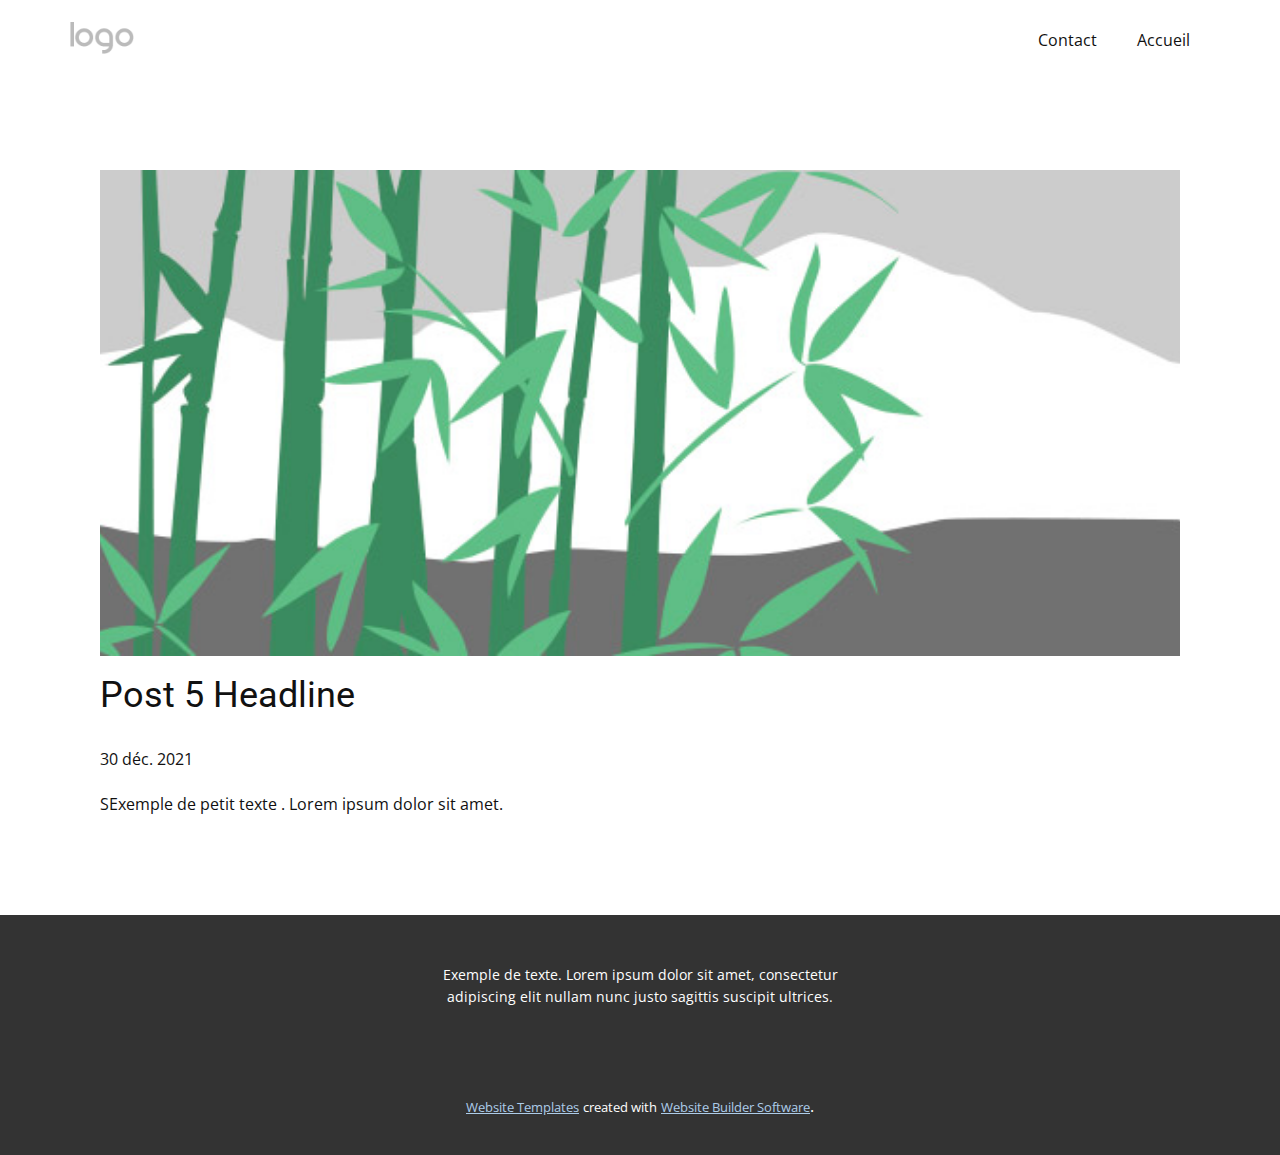
<file: blog/post-4.html>
<!doctype html>
<html style="font-size: 16px;"><head>
    <meta name="viewport" content="width=device-width, initial-scale=1.0">
    <meta charset="utf-8">
    <meta name="keywords" content="Post 1 Headline">
    <meta name="description" content="">
    <meta name="page_type" content="np-template-header-footer-from-plugin">
    <title>Post 5 Headline</title>
    <link rel="stylesheet" href="../nicepage.css" media="screen">
<link rel="stylesheet" href="../Post-Template.css" media="screen">
    <script class="u-script" type="text/javascript" src="../jquery.js" defer=""></script>
    <script class="u-script" type="text/javascript" src="../nicepage.js" defer=""></script>
    <meta name="generator" content="Nicepage 4.2.6, nicepage.com">
    <link id="u-theme-google-font" rel="stylesheet" href="https://fonts.googleapis.com/css?family=Roboto:100,100i,300,300i,400,400i,500,500i,700,700i,900,900i|Open+Sans:300,300i,400,400i,600,600i,700,700i,800,800i">
    
    
    <script type="application/ld+json">{
		"@context": "http://schema.org",
		"@type": "Organization",
		"name": "systémique",
		"logo": "images/default-logo.png"
}</script>
    <meta name="theme-color" content="#478ac9">
  </head>
  <body class="u-body"><header class="u-clearfix u-header u-header" id="sec-ca76"><div class="u-clearfix u-sheet u-valign-middle u-sheet-1">
        <a href="https://nicepage.com" class="u-image u-logo u-image-1">
          <img src="../images/default-logo.png" class="u-logo-image u-logo-image-1">
        </a>
        <nav class="u-menu u-menu-dropdown u-offcanvas u-menu-1">
          <div class="menu-collapse" style="font-size: 1rem; letter-spacing: 0px;">
            <a class="u-button-style u-custom-left-right-menu-spacing u-custom-padding-bottom u-custom-top-bottom-menu-spacing u-nav-link u-text-active-palette-1-base u-text-hover-palette-2-base" href="#">
              <svg viewBox="0 0 24 24"><use xmlns:xlink="http://www.w3.org/1999/xlink" xlink:href="#menu-hamburger"></use></svg>
              <svg version="1.1" xmlns="http://www.w3.org/2000/svg" xmlns:xlink="http://www.w3.org/1999/xlink"><defs><symbol id="menu-hamburger" viewBox="0 0 16 16" style="width: 16px; height: 16px;"><rect y="1" width="16" height="2"></rect><rect y="7" width="16" height="2"></rect><rect y="13" width="16" height="2"></rect>
</symbol>
</defs></svg>
            </a>
          </div>
          <div class="u-nav-container">
            <ul class="u-nav u-unstyled u-nav-1"><li class="u-nav-item"><a class="u-button-style u-nav-link u-text-active-palette-1-base u-text-hover-palette-2-base" href="../Contact.html" style="padding: 10px 20px;">Contact</a>
</li><li class="u-nav-item"><a class="u-button-style u-nav-link u-text-active-palette-1-base u-text-hover-palette-2-base" href="../Accueil.html" style="padding: 10px 20px;">Accueil</a>
</li></ul>
          </div>
          <div class="u-nav-container-collapse">
            <div class="u-black u-container-style u-inner-container-layout u-opacity u-opacity-95 u-sidenav">
              <div class="u-inner-container-layout u-sidenav-overflow">
                <div class="u-menu-close"></div>
                <ul class="u-align-center u-nav u-popupmenu-items u-unstyled u-nav-2"><li class="u-nav-item"><a class="u-button-style u-nav-link" href="../Contact.html">Contact</a>
</li><li class="u-nav-item"><a class="u-button-style u-nav-link" href="../Accueil.html">Accueil</a>
</li></ul>
              </div>
            </div>
            <div class="u-black u-menu-overlay u-opacity u-opacity-70"></div>
          </div>
        </nav>
      </div></header>
    <section class="u-align-center u-clearfix u-section-1" id="sec-b2ab">
      <div class="u-clearfix u-sheet u-valign-middle-md u-valign-middle-sm u-valign-middle-xs u-sheet-1"><!--post_details--><!--post_details_options_json--><!--{"source":""}--><!--/post_details_options_json--><!--blog_post-->
        <div class="u-container-style u-expanded-width u-post-details u-post-details-1">
          <div class="u-container-layout u-valign-middle u-container-layout-1"><!--blog_post_image-->
            <img alt="" class="u-blog-control u-expanded-width u-image u-image-default u-image-1" src="[data-uri]"><!--/blog_post_image--><!--blog_post_header-->
            <h2 class="u-blog-control u-text u-text-1">Post 5 Headline</h2><!--/blog_post_header--><!--blog_post_metadata-->
            <div class="u-blog-control u-metadata u-metadata-1"><!--blog_post_metadata_date-->
              <span class="u-meta-date u-meta-icon">30 déc. 2021</span><!--/blog_post_metadata_date--><!--blog_post_metadata_category-->
              <!--/blog_post_metadata_category--><!--blog_post_metadata_comments-->
              <!--/blog_post_metadata_comments-->
            </div><!--/blog_post_metadata--><!--blog_post_content-->
            <div class="u-align-justify u-blog-control u-post-content u-text u-text-2 fr-view">
  SExemple de petit texte . Lorem ipsum dolor sit amet.
  </div><!--/blog_post_content-->
          </div>
        </div><!--/blog_post--><!--/post_details-->
      </div>
    </section>
    
    
    <footer class="u-align-center u-clearfix u-footer u-grey-80 u-footer" id="sec-fa8b"><div class="u-clearfix u-sheet u-sheet-1">
        <p class="u-small-text u-text u-text-variant u-text-1"> Exemple de texte. Lorem ipsum dolor sit amet, consectetur adipiscing elit nullam nunc justo sagittis suscipit ultrices.</p>
      </div></footer>
    <section class="u-backlink u-clearfix u-grey-80">
      <a class="u-link" href="https://nicepage.com/website-templates" target="_blank">
        <span>Website Templates</span>
      </a>
      <p class="u-text">
        <span>created with</span>
      </p>
      <a class="u-link" href="" target="_blank">
        <span>Website Builder Software</span>
      </a>. 
    </section>
  
</body></html>
</file>
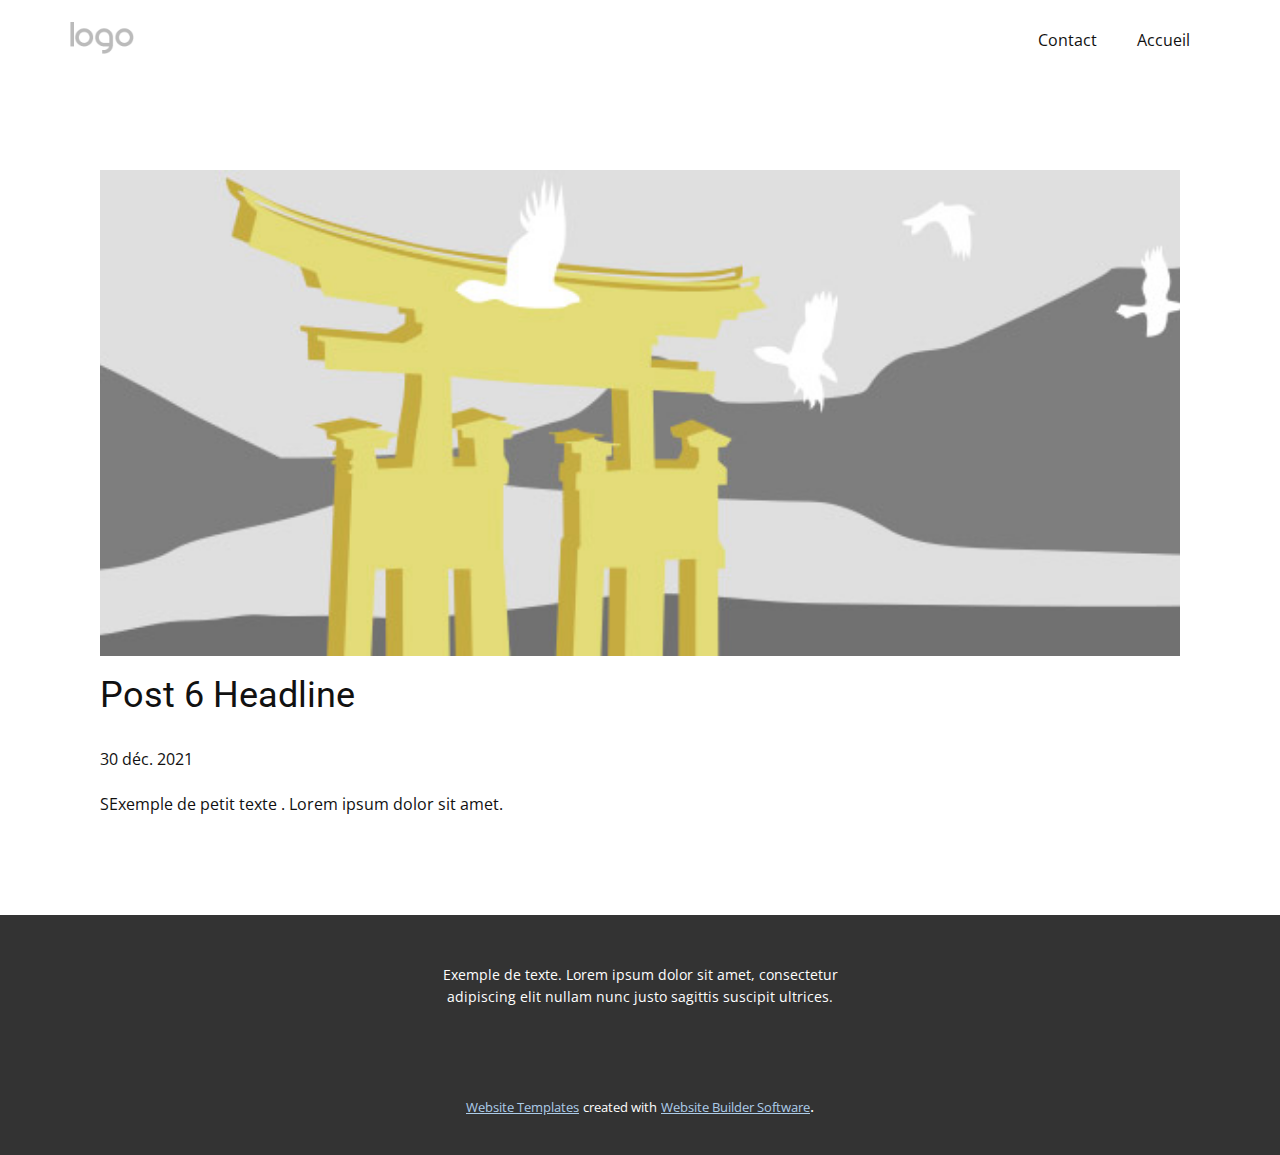
<file: blog/post-5.html>
<!doctype html>
<html style="font-size: 16px;"><head>
    <meta name="viewport" content="width=device-width, initial-scale=1.0">
    <meta charset="utf-8">
    <meta name="keywords" content="Post 1 Headline">
    <meta name="description" content="">
    <meta name="page_type" content="np-template-header-footer-from-plugin">
    <title>Post 6 Headline</title>
    <link rel="stylesheet" href="../nicepage.css" media="screen">
<link rel="stylesheet" href="../Post-Template.css" media="screen">
    <script class="u-script" type="text/javascript" src="../jquery.js" defer=""></script>
    <script class="u-script" type="text/javascript" src="../nicepage.js" defer=""></script>
    <meta name="generator" content="Nicepage 4.2.6, nicepage.com">
    <link id="u-theme-google-font" rel="stylesheet" href="https://fonts.googleapis.com/css?family=Roboto:100,100i,300,300i,400,400i,500,500i,700,700i,900,900i|Open+Sans:300,300i,400,400i,600,600i,700,700i,800,800i">
    
    
    <script type="application/ld+json">{
		"@context": "http://schema.org",
		"@type": "Organization",
		"name": "systémique",
		"logo": "images/default-logo.png"
}</script>
    <meta name="theme-color" content="#478ac9">
  </head>
  <body class="u-body"><header class="u-clearfix u-header u-header" id="sec-ca76"><div class="u-clearfix u-sheet u-valign-middle u-sheet-1">
        <a href="https://nicepage.com" class="u-image u-logo u-image-1">
          <img src="../images/default-logo.png" class="u-logo-image u-logo-image-1">
        </a>
        <nav class="u-menu u-menu-dropdown u-offcanvas u-menu-1">
          <div class="menu-collapse" style="font-size: 1rem; letter-spacing: 0px;">
            <a class="u-button-style u-custom-left-right-menu-spacing u-custom-padding-bottom u-custom-top-bottom-menu-spacing u-nav-link u-text-active-palette-1-base u-text-hover-palette-2-base" href="#">
              <svg viewBox="0 0 24 24"><use xmlns:xlink="http://www.w3.org/1999/xlink" xlink:href="#menu-hamburger"></use></svg>
              <svg version="1.1" xmlns="http://www.w3.org/2000/svg" xmlns:xlink="http://www.w3.org/1999/xlink"><defs><symbol id="menu-hamburger" viewBox="0 0 16 16" style="width: 16px; height: 16px;"><rect y="1" width="16" height="2"></rect><rect y="7" width="16" height="2"></rect><rect y="13" width="16" height="2"></rect>
</symbol>
</defs></svg>
            </a>
          </div>
          <div class="u-nav-container">
            <ul class="u-nav u-unstyled u-nav-1"><li class="u-nav-item"><a class="u-button-style u-nav-link u-text-active-palette-1-base u-text-hover-palette-2-base" href="../Contact.html" style="padding: 10px 20px;">Contact</a>
</li><li class="u-nav-item"><a class="u-button-style u-nav-link u-text-active-palette-1-base u-text-hover-palette-2-base" href="../Accueil.html" style="padding: 10px 20px;">Accueil</a>
</li></ul>
          </div>
          <div class="u-nav-container-collapse">
            <div class="u-black u-container-style u-inner-container-layout u-opacity u-opacity-95 u-sidenav">
              <div class="u-inner-container-layout u-sidenav-overflow">
                <div class="u-menu-close"></div>
                <ul class="u-align-center u-nav u-popupmenu-items u-unstyled u-nav-2"><li class="u-nav-item"><a class="u-button-style u-nav-link" href="../Contact.html">Contact</a>
</li><li class="u-nav-item"><a class="u-button-style u-nav-link" href="../Accueil.html">Accueil</a>
</li></ul>
              </div>
            </div>
            <div class="u-black u-menu-overlay u-opacity u-opacity-70"></div>
          </div>
        </nav>
      </div></header>
    <section class="u-align-center u-clearfix u-section-1" id="sec-b2ab">
      <div class="u-clearfix u-sheet u-valign-middle-md u-valign-middle-sm u-valign-middle-xs u-sheet-1"><!--post_details--><!--post_details_options_json--><!--{"source":""}--><!--/post_details_options_json--><!--blog_post-->
        <div class="u-container-style u-expanded-width u-post-details u-post-details-1">
          <div class="u-container-layout u-valign-middle u-container-layout-1"><!--blog_post_image-->
            <img alt="" class="u-blog-control u-expanded-width u-image u-image-default u-image-1" src="[data-uri]"><!--/blog_post_image--><!--blog_post_header-->
            <h2 class="u-blog-control u-text u-text-1">Post 6 Headline</h2><!--/blog_post_header--><!--blog_post_metadata-->
            <div class="u-blog-control u-metadata u-metadata-1"><!--blog_post_metadata_date-->
              <span class="u-meta-date u-meta-icon">30 déc. 2021</span><!--/blog_post_metadata_date--><!--blog_post_metadata_category-->
              <!--/blog_post_metadata_category--><!--blog_post_metadata_comments-->
              <!--/blog_post_metadata_comments-->
            </div><!--/blog_post_metadata--><!--blog_post_content-->
            <div class="u-align-justify u-blog-control u-post-content u-text u-text-2 fr-view">
  SExemple de petit texte . Lorem ipsum dolor sit amet.
  </div><!--/blog_post_content-->
          </div>
        </div><!--/blog_post--><!--/post_details-->
      </div>
    </section>
    
    
    <footer class="u-align-center u-clearfix u-footer u-grey-80 u-footer" id="sec-fa8b"><div class="u-clearfix u-sheet u-sheet-1">
        <p class="u-small-text u-text u-text-variant u-text-1"> Exemple de texte. Lorem ipsum dolor sit amet, consectetur adipiscing elit nullam nunc justo sagittis suscipit ultrices.</p>
      </div></footer>
    <section class="u-backlink u-clearfix u-grey-80">
      <a class="u-link" href="https://nicepage.com/website-templates" target="_blank">
        <span>Website Templates</span>
      </a>
      <p class="u-text">
        <span>created with</span>
      </p>
      <a class="u-link" href="" target="_blank">
        <span>Website Builder Software</span>
      </a>. 
    </section>
  
</body></html>
</file>
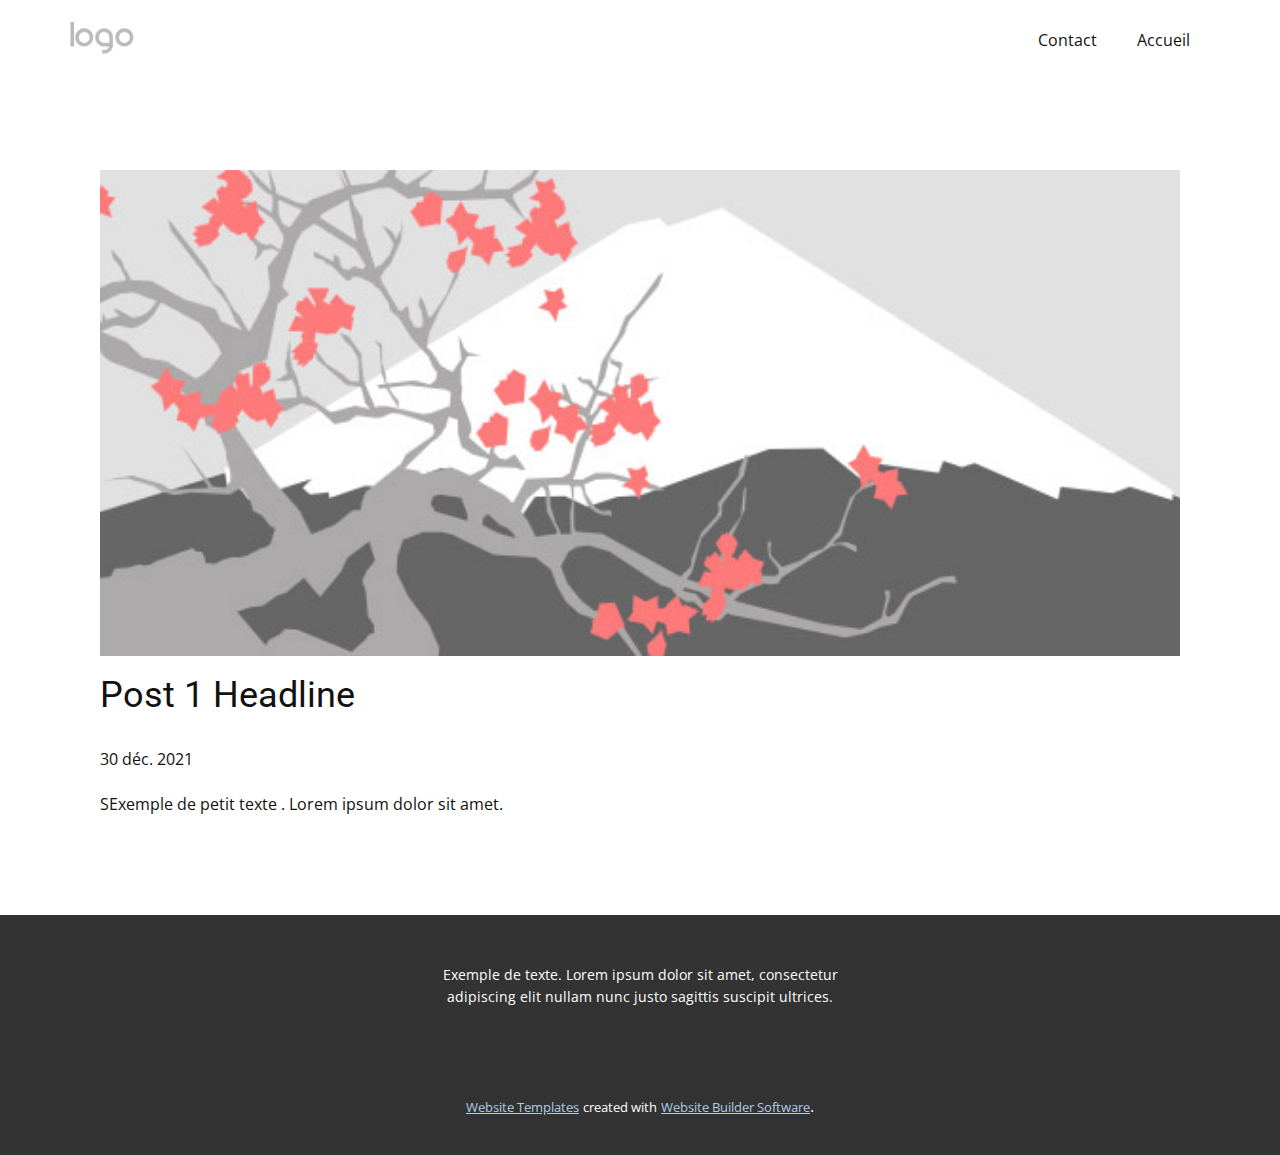
<file: blog/post.html>
<!doctype html>
<html style="font-size: 16px;"><head>
    <meta name="viewport" content="width=device-width, initial-scale=1.0">
    <meta charset="utf-8">
    <meta name="keywords" content="Post 1 Headline">
    <meta name="description" content="">
    <meta name="page_type" content="np-template-header-footer-from-plugin">
    <title>Post 1 Headline</title>
    <link rel="stylesheet" href="../nicepage.css" media="screen">
<link rel="stylesheet" href="../Post-Template.css" media="screen">
    <script class="u-script" type="text/javascript" src="../jquery.js" defer=""></script>
    <script class="u-script" type="text/javascript" src="../nicepage.js" defer=""></script>
    <meta name="generator" content="Nicepage 4.2.6, nicepage.com">
    <link id="u-theme-google-font" rel="stylesheet" href="https://fonts.googleapis.com/css?family=Roboto:100,100i,300,300i,400,400i,500,500i,700,700i,900,900i|Open+Sans:300,300i,400,400i,600,600i,700,700i,800,800i">
    
    
    <script type="application/ld+json">{
		"@context": "http://schema.org",
		"@type": "Organization",
		"name": "systémique",
		"logo": "images/default-logo.png"
}</script>
    <meta name="theme-color" content="#478ac9">
  </head>
  <body class="u-body"><header class="u-clearfix u-header u-header" id="sec-ca76"><div class="u-clearfix u-sheet u-valign-middle u-sheet-1">
        <a href="https://nicepage.com" class="u-image u-logo u-image-1">
          <img src="../images/default-logo.png" class="u-logo-image u-logo-image-1">
        </a>
        <nav class="u-menu u-menu-dropdown u-offcanvas u-menu-1">
          <div class="menu-collapse" style="font-size: 1rem; letter-spacing: 0px;">
            <a class="u-button-style u-custom-left-right-menu-spacing u-custom-padding-bottom u-custom-top-bottom-menu-spacing u-nav-link u-text-active-palette-1-base u-text-hover-palette-2-base" href="#">
              <svg viewBox="0 0 24 24"><use xmlns:xlink="http://www.w3.org/1999/xlink" xlink:href="#menu-hamburger"></use></svg>
              <svg version="1.1" xmlns="http://www.w3.org/2000/svg" xmlns:xlink="http://www.w3.org/1999/xlink"><defs><symbol id="menu-hamburger" viewBox="0 0 16 16" style="width: 16px; height: 16px;"><rect y="1" width="16" height="2"></rect><rect y="7" width="16" height="2"></rect><rect y="13" width="16" height="2"></rect>
</symbol>
</defs></svg>
            </a>
          </div>
          <div class="u-nav-container">
            <ul class="u-nav u-unstyled u-nav-1"><li class="u-nav-item"><a class="u-button-style u-nav-link u-text-active-palette-1-base u-text-hover-palette-2-base" href="../Contact.html" style="padding: 10px 20px;">Contact</a>
</li><li class="u-nav-item"><a class="u-button-style u-nav-link u-text-active-palette-1-base u-text-hover-palette-2-base" href="../Accueil.html" style="padding: 10px 20px;">Accueil</a>
</li></ul>
          </div>
          <div class="u-nav-container-collapse">
            <div class="u-black u-container-style u-inner-container-layout u-opacity u-opacity-95 u-sidenav">
              <div class="u-inner-container-layout u-sidenav-overflow">
                <div class="u-menu-close"></div>
                <ul class="u-align-center u-nav u-popupmenu-items u-unstyled u-nav-2"><li class="u-nav-item"><a class="u-button-style u-nav-link" href="../Contact.html">Contact</a>
</li><li class="u-nav-item"><a class="u-button-style u-nav-link" href="../Accueil.html">Accueil</a>
</li></ul>
              </div>
            </div>
            <div class="u-black u-menu-overlay u-opacity u-opacity-70"></div>
          </div>
        </nav>
      </div></header>
    <section class="u-align-center u-clearfix u-section-1" id="sec-b2ab">
      <div class="u-clearfix u-sheet u-valign-middle-md u-valign-middle-sm u-valign-middle-xs u-sheet-1"><!--post_details--><!--post_details_options_json--><!--{"source":""}--><!--/post_details_options_json--><!--blog_post-->
        <div class="u-container-style u-expanded-width u-post-details u-post-details-1">
          <div class="u-container-layout u-valign-middle u-container-layout-1"><!--blog_post_image-->
            <img alt="" class="u-blog-control u-expanded-width u-image u-image-default u-image-1" src="[data-uri]"><!--/blog_post_image--><!--blog_post_header-->
            <h2 class="u-blog-control u-text u-text-1">Post 1 Headline</h2><!--/blog_post_header--><!--blog_post_metadata-->
            <div class="u-blog-control u-metadata u-metadata-1"><!--blog_post_metadata_date-->
              <span class="u-meta-date u-meta-icon">30 déc. 2021</span><!--/blog_post_metadata_date--><!--blog_post_metadata_category-->
              <!--/blog_post_metadata_category--><!--blog_post_metadata_comments-->
              <!--/blog_post_metadata_comments-->
            </div><!--/blog_post_metadata--><!--blog_post_content-->
            <div class="u-align-justify u-blog-control u-post-content u-text u-text-2 fr-view">
  SExemple de petit texte . Lorem ipsum dolor sit amet.
  </div><!--/blog_post_content-->
          </div>
        </div><!--/blog_post--><!--/post_details-->
      </div>
    </section>
    
    
    <footer class="u-align-center u-clearfix u-footer u-grey-80 u-footer" id="sec-fa8b"><div class="u-clearfix u-sheet u-sheet-1">
        <p class="u-small-text u-text u-text-variant u-text-1"> Exemple de texte. Lorem ipsum dolor sit amet, consectetur adipiscing elit nullam nunc justo sagittis suscipit ultrices.</p>
      </div></footer>
    <section class="u-backlink u-clearfix u-grey-80">
      <a class="u-link" href="https://nicepage.com/website-templates" target="_blank">
        <span>Website Templates</span>
      </a>
      <p class="u-text">
        <span>created with</span>
      </p>
      <a class="u-link" href="" target="_blank">
        <span>Website Builder Software</span>
      </a>. 
    </section>
  
</body></html>
</file>
